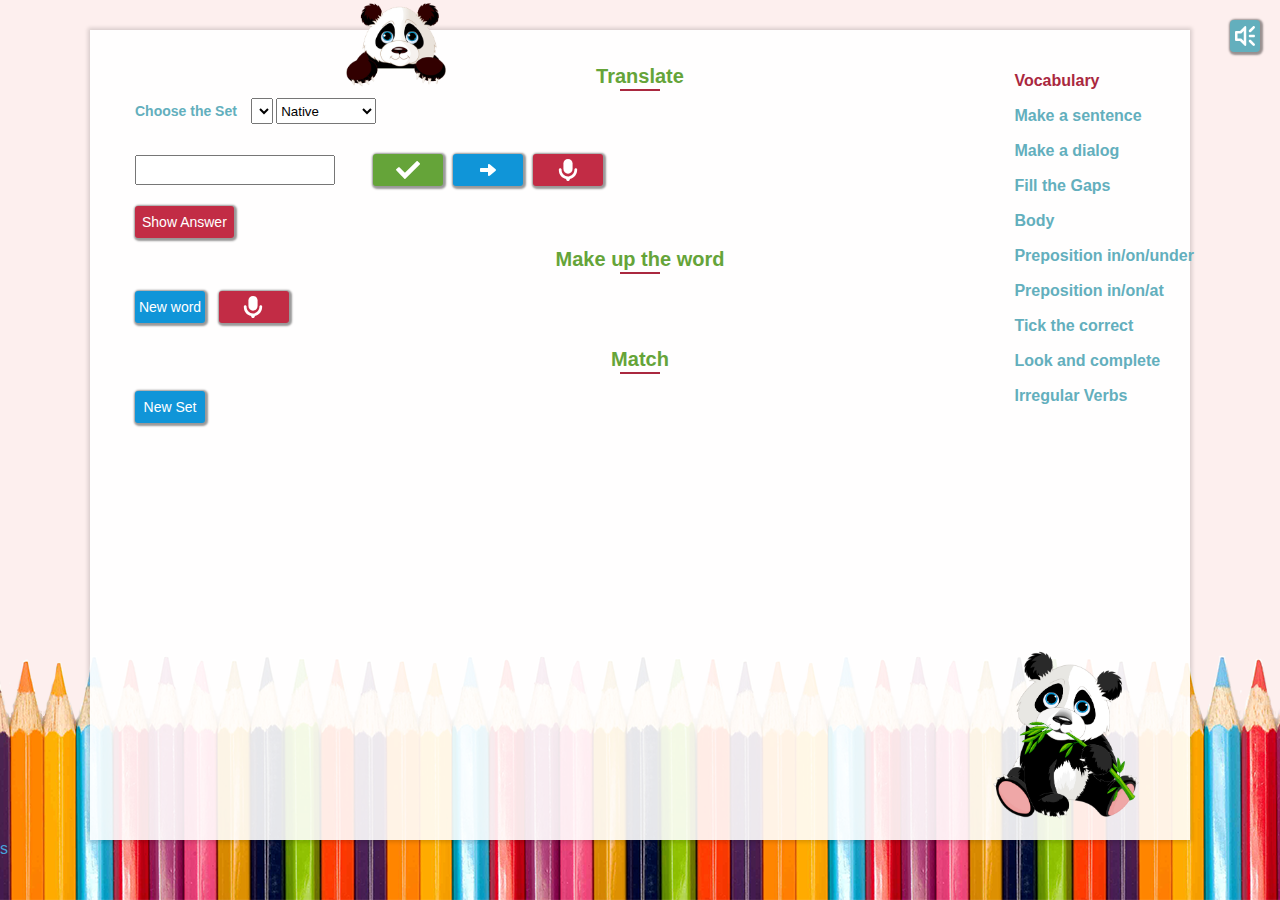
<file: index.html>
<!DOCTYPE html>
<html>
<head>
	<meta charset="utf-8">
	<title>English</title>
	
	<link rel="stylesheet" href="js/drop/c/default.css" />
	<link rel="stylesheet" href="js/drop/c/dropMe.css" />
	<link rel="stylesheet" href="style/styles.css" />
	<link rel="shortcut icon" type="image/png" href="./image/favicon.ico"/>
	<meta name="apple-mobile-web-app-capable" content="yes">
	<meta name="viewport" content="width=device-width, initial-scale=1, maximum-scale=1, user-scalable=no">
</head>
<body class="sound">
	<main>
		<img class="top-img" src="image/panda.png">
		<button id="button-sound" class="button-sound" type="button"></button>
		<div class="tabs">
			<button class="tablinks active" onclick="openTab(event, 'Worlds')">Vocabulary</button>
			<button class="tablinks" onclick="openTab(event, 'Sentences')">Make a sentence</button>
			<button class="tablinks" onclick="openTab(event, 'Dialog')">Make a dialog</button>
			<button class="tablinks" onclick="openTab(event, 'Fill')">Fill the Gaps</button>
			<button class="tablinks" onclick="openTab(event, 'Bodys')">Body</button>
			<button class="tablinks" onclick="openTab(event, 'Preposition')">Preposition in/on/under</button>
			<button class="tablinks" onclick="openTab(event, 'Prepositions')">Preposition in/on/at</button>
			<button class="tablinks" onclick="openTab(event, 'Tick')">Tick the correct</button>
			<button class="tablinks" onclick="openTab(event, 'Complete')">Look and complete</button>
			<button class="tablinks" onclick="openTab(event, 'Verbs')">Irregular Verbs</button>
		</div>
		<div class="page-content">

		<div class="container tabcontent active " id="Worlds">
			<h3>Translate</h3>
			<h4>Choose the Set</h4>
				<select  id="set">
				</select>
				<select  id="language">
					<option value="ru">Native</option>
					<option value="en">English</option>
				</select>
				<div id="world"></div>
				<form id="form">
					<input id="answer" type="text" autocomplete="off" />
					<div class="answer-result"></div>
					<button id="button" class="button-check" type="submit"></button>
					<button id="button-next" class="button-new" type="button"></button>
					<button id="button-speak" class="button-speak" type="button">Speak</button>
				</form>
				<button id="button-answer" class="answer" type="button">Show Answer</button>
				<span id="right-answer"></span>
			<br>
			<h3>Make up the word</h3>
			<button id="button-letters" class="button-newset" type="button">New word</button>
			<button id="button-speak-letters" class="button-speak" type="button">Speak</button>
			<div id='letters'>

			</div>
			<br>
			<h3>Match</h3>
			<button id="button-pairs" class="button-newset" type="button">New Set</button>
			<div id='questions'>
			</div>
		</div>
		<div class="container tabcontent " id="Sentences">
			<h3>Make the sentence</h3>
			<ul class="dropme grid">
			</ul>
			<button id="button-check" class="button-check" type="button"></button>
			<button id="button-sentence" class="button-new" type="button"></button>
			<br>
			<button id="button-translation"  class="answer" type="button">Show Translation</button>
			<span id="translation"></span>
		</div>
		<div class="container tabcontent " id="Dialog">
			<h3>Match</h3>
			<button id="button-pairs1" class="button-newset" type="button">New Set</button>
			<div class="container" id='questions1'>
			</div>

		</div>
		<div class="container tabcontent " id="Fill">
			<h3>Fill the gaps</h3>
			<div class="fill-gaps">
				<div class="drag-drop" id="drag-drop">
				</div>
				<div class="drag-drop_buttons">
				</div>
			</div>
			<button id="button-fill" class="button-newset" type="button">New Set</button>
		</div>
		<div class="container tabcontent " id="Bodys">
			<h3>Body</h3>
			<div class="body-wrapp">
				<div class="drag-drop" id='body'>
					<div class="drop" id="drop101" ondrop="drop(event)" ondragover="allowDrop(event)" data-id="1"></div>
					<div class="drop" id="drop102" ondrop="drop(event)" ondragover="allowDrop(event)" data-id="2"></div>
					<div class="drop" id="drop103" ondrop="drop(event)" ondragover="allowDrop(event)" data-id="3"></div>
					<div class="drop" id="drop104" ondrop="drop(event)" ondragover="allowDrop(event)" data-id="4"></div>
					<div class="drop" id="drop105" ondrop="drop(event)" ondragover="allowDrop(event)" data-id="5"></div>
					<div class="drop" id="drop106" ondrop="drop(event)" ondragover="allowDrop(event)" data-id="6"></div>
					<div class="drop" id="drop107" ondrop="drop(event)" ondragover="allowDrop(event)" data-id="7"></div>
					<div class="drop" id="drop108" ondrop="drop(event)" ondragover="allowDrop(event)" data-id="8"></div>
					<div class="drop" id="drop109" ondrop="drop(event)" ondragover="allowDrop(event)" data-id="9"></div>
					<div class="drop" id="drop111" ondrop="drop(event)" ondragover="allowDrop(event)" data-id="10"></div>
					<div class="drop" id="drop112" ondrop="drop(event)" ondragover="allowDrop(event)" data-id="11"></div>
					<div class="drop" id="drop113" ondrop="drop(event)" ondragover="allowDrop(event)" data-id="12"></div>
					<div class="drop" id="drop114" ondrop="drop(event)" ondragover="allowDrop(event)" data-id="13"></div>
					<div class="drop" id="drop115" ondrop="drop(event)" ondragover="allowDrop(event)" data-id="14"></div>
					<div class="drop" id="drop116" ondrop="drop(event)" ondragover="allowDrop(event)" data-id="15"></div>
					<div class="drop" id="drop117" ondrop="drop(event)" ondragover="allowDrop(event)" data-id="16"></div>
				</div>
				<div class="dd_buttons">
					<button class="drag" id="drag108" draggable="true" data-id="1" ondragstart="drag(event)">head</button>
					<button class="drag" id="drag101" draggable="true" data-id="2" ondragstart="drag(event)">eye</button>
					<button class="drag" id="drag107" draggable="true" data-id="3" ondragstart="drag(event)">nose</button>
					<button class="drag" id="drag103" draggable="true" data-id="4" ondragstart="drag(event)">mouth</button>
					<button class="drag" id="drag106" draggable="true" data-id="5" ondragstart="drag(event)">elbow</button>
					<button class="drag" id="drag109" draggable="true" data-id="6" ondragstart="drag(event)">arm</button>
					<button class="drag" id="drag110" draggable="true" data-id="7" ondragstart="drag(event)">leg</button>
					<button class="drag" id="drag102" draggable="true" data-id="8" ondragstart="drag(event)">foot</button>
					<button class="drag" id="drag111" draggable="true" data-id="9" ondragstart="drag(event)">knee</button>
					<button class="drag" id="drag112" draggable="true" data-id="10" ondragstart="drag(event)">finger</button>
					<button class="drag" id="drag113" draggable="true" data-id="11" ondragstart="drag(event)">hand</button>
					<button class="drag" id="drag114" draggable="true" data-id="12" ondragstart="drag(event)">chest</button>
					<button class="drag" id="drag115" draggable="true" data-id="13" ondragstart="drag(event)">neck</button>
					<button class="drag" id="drag116" draggable="true" data-id="14" ondragstart="drag(event)">cheek</button>
					<button class="drag" id="drag117" draggable="true" data-id="15" ondragstart="drag(event)">ear</button>
					<button class="drag" id="drag118" draggable="true" data-id="16" ondragstart="drag(event)">hair</button>
				</div>
			</div>
		</div>
		<div class="preposition  tabcontent" id="Preposition">
			<image src="./image/my-room-2.jpg" class="half-width" />

			<div class="preposition-text">
				The cat is 
				<select  data-val="on">
					<option>in</option>
					<option>on</option>
					<option>under</option>
				</select> 
				the bed.
				The train is 
				<select  data-val="under">
					<option>on</option>
					<option>in</option>
					<option>under</option>
				</select> 
				the bed.
				The book is 
				<select data-val="on">
					<option>in</option>
					<option>on</option>
					<option>under</option>
				</select> 
				the table.
				The skateboard is 
				<select  data-val="under">
					<option>on</option>
					<option>in</option>
					<option>under</option>
				</select> 
				the table.
				The rabbit is 
				<select  data-val="in">
					<option>on</option>
					<option>in</option>
					<option>under</option>
				</select> 
				the armchair.
				The cloцn is
				<select data-val="on">
					<option>near</option>
					<option>on</option>
					<option>under</option>
				</select> 			
				the shelf and 
				<select data-val="above">
					<option>near</option>
					<option>above</option>
					<option>under</option>
				</select> 
				the table.
				The bed is 
				<select data-val="on">
					<option>in</option>
					<option>on</option>
					<option>under</option>
				</select> 
				the carpet.
				The chair is 
				<select data-val="near">
					<option>above</option>
					<option>in front of</option>
					<option>near</option>
				</select> 
				the table.
				The dog is 
				<select  data-val="in">
					<option>on</option>
					<option>in</option>
					<option>under</option>
				</select> 
				the cupboard.
				The door is 
				<select data-val="in front of">
					<option>above</option>
					<option>in front of</option>
					<option>near</option>
				</select> 
				the table.
				The lamp is 
				<select data-val="on">
					<option>in</option>
					<option>on</option>
					<option>under</option>
				</select> 
				the table.
				The picture is 
				<select  data-val="on">
					<option>on</option>
					<option>in</option>
					<option>under</option>
				</select> 
				the wall.
				The umbrella is 
				<select data-val="on">
					<option>above</option>
					<option>on</option>
					<option>under</option>
				</select> 
				the bed.
				The ball is 
				<select data-val="in">
					<option>on</option>
					<option>in</option>
					<option>under</option>
				</select> 
				the box.
				The cup is 
				<select data-val="under">
					<option>on</option>
					<option>above</option>
					<option>under</option>
				</select> 
				the chair.
				The drum (барабан) is 
				<select data-val="near">
					<option>next to</option>
					<option>near</option>
					<option>under</option>
				</select> 
				the chair.
				The armchair is 
				<select  data-val="next to">
					<option>on</option>
					<option>next to</option>
					<option>under</option>
				</select> 
				the door.
				The fish is 
				<select data-val="in">
					<option>above</option>
					<option>in</option>
					<option>under</option>
				</select> 
				the aquarium.
				The boy is 
				<select data-val="near">
					<option>above</option>
					<option>near</option>
					<option>next to</option>
				</select> 
				the table.
				The car is 
				<select data-val="in">
					<option>on</option>
					<option>in</option>
					<option>under</option>
				</select> 
				the cupboard.
				The ruler is 
				<select data-val="under">
					<option>on</option>
					<option>in</option>
					<option>under</option>
				</select>
				the cupboard.
				The flag is 
				<select data-val="in">
					<option>next to</option>
					<option>in</option>
					<option>on</option>
				</select> 
				the bear's hand.
				The cat sleeps
				<select  data-val="on">
					<option>in</option>
					<option>above</option>
					<option>on</option>
				</select> 
				the pillow (подушка).
				The vase is 
				<select  data-val="on">
					<option>in</option>
					<option>above</option>
					<option>on</option>
				</select> 
				the shelf (полка).
				The table is 
				<select  data-val="above">
					<option>on</option>
					<option>above</option>
					<option>under</option>
				</select> 
				the skateboard.
				The star is 
				<select data-val="on">
					<option>in</option>
					<option>on</option>
					<option>under</option>
				</select> 
				the bed.
				The giraffe is 
				<select data-val="in">
					<option>on</option>
					<option>in</option>
					<option>under</option>
				</select> 
				the box.
			</div>
			<button id="button-select" class="button-check" type="submit"></button>
		</div>
		<div class="container tabcontent " id="Prepositions">
			<h3>Prepositions</h3>
			<div class="prepositions-wrapp">
				<div class="drag-drop" id='prepositions'>
					<div class="drop" id="drop401" ondrop="drop(event)" ondragover="allowDrop(event)" data-id="1">
						<div class="preposition-item">in</div>
					</div>
					<div class="drop" id="drop402" ondrop="drop(event)" ondragover="allowDrop(event)" data-id="2">
						<div class="preposition-item">on</div>
					</div>
					<div class="drop" id="drop403" ondrop="drop(event)" ondragover="allowDrop(event)" data-id="3">
						<div class="preposition-item">at</div>
					</div>
				</div>
				<div class="dd_buttons">
					<button class="drag" id="drag401" draggable="true" data-id="1" ondragstart="drag(event)">the morning (ранок)</button>
					<button class="drag" id="drag402" draggable="true" data-id="1" ondragstart="drag(event)">the afternoong (день)</button>
					<button class="drag" id="drag403" draggable="true" data-id="2" ondragstart="drag(event)">my birthday (мій день народження)</button>
					<button class="drag" id="drag404" draggable="true" data-id="2" ondragstart="drag(event)">a holiday (канікули)</button>
					<button class="drag" id="drag405" draggable="true" data-id="2" ondragstart="drag(event)">May 5 (5 Травня)</button>
					<button class="drag" id="drag406" draggable="true" data-id="1" ondragstart="drag(event)">the evening (вечір)</button>
					<button class="drag" id="drag407" draggable="true" data-id="1" ondragstart="drag(event)">February (Лютий)</button>
					<button class="drag" id="drag408" draggable="true" data-id="2" ondragstart="drag(event)">Tuesday evening (Вівторок ввечір)</button>
					<button class="drag" id="drag409" draggable="true" data-id="2" ondragstart="drag(event)">Wednesday afternoong (Середа день)</button>
					<button class="drag" id="drag410" draggable="true" data-id="1" ondragstart="drag(event)">the summer (літо)</button>
					<button class="drag" id="drag412" draggable="true" data-id="3" ondragstart="drag(event)">noon/midday (полудень)</button>
					<button class="drag" id="drag414" draggable="true" data-id="3" ondragstart="drag(event)">bedtime (перед сном)</button>
					<button class="drag" id="drag415" draggable="true" data-id="1" ondragstart="drag(event)">the fall/autumn</button>
					<button class="drag" id="drag416" draggable="true" data-id="1" ondragstart="drag(event)">the winter (зима)</button>				
					<button class="drag" id="drag417" draggable="true" data-id="2" ondragstart="drag(event)">Sunday (Неділя)</button>
					<button class="drag" id="drag418" draggable="true" data-id="2" ondragstart="drag(event)">Monday morning (Понеділок ранок)</button>
					<button class="drag" id="drag420" draggable="true" data-id="2" ondragstart="drag(event)">a weekday (будень)</button>
					<button class="drag" id="drag421" draggable="true" data-id="3" ondragstart="drag(event)">night (ніч)</button>
					<button class="drag" id="drag422" draggable="true" data-id="3" ondragstart="drag(event)">10 o'clock</button>					
					<button class="drag" id="drag423" draggable="true" data-id="3" ondragstart="drag(event)">sunrise (схід сонця)</button>
					<button class="drag" id="drag424" draggable="true" data-id="3" ondragstart="drag(event)">sunset (захід сонця)</button>
					<button class="drag" id="drag425" draggable="true" data-id="3" ondragstart="drag(event)">midnight (опівночі)</button>
					<button class="drag" id="drag426" draggable="true" data-id="1" ondragstart="drag(event)">2018</button>
					<button class="drag" id="drag427" draggable="true" data-id="1" ondragstart="drag(event)">the 1990s</button>

				</div>
			</div>
		</div>
		<div class="container tabcontent " id="Tick">
			<h3>Tick the correct sentence</h3>
			<div class="sentence-wrapp tick-checkbox">

			</div>
			<button id="button-tick" class="button-check" type="submit"></button>
			<button id="new-tick" class="button-new" type="button"></button>
		</div>

		<div class="container tabcontent " id="Complete">
			<h3>Look and complete</h3>
			<div class="sentence-wrapp complete-text">
				<div class="drag-drop_text" id="drag-drop_text">
				</div>
				<div class="drag-drop_text-buttons">
				</div>
			</div>
			<button id="new-text" class="button-new" type="button"></button>
		</div>


		<div class="container tabcontent " id="Verbs">
			<h3>Irregular Verbs</h3>
			<div class="verbs-wrap">
				<form id="form-verbs">
					<div id="verb-translation"></div>
					<div class="verbs-holder">
						<input id="form1" type="text" class="input-verbs" autocomplete="off" />
						<input id="form2" type="text" class="input-verbs" autocomplete="off" />
						<input id="form3" type="text" class="input-verbs" autocomplete="off" />
						<div class="verb-result"></div>
					</div>
						<button id="button-verb-submit" class="button-check" type="submit"></button>

						<button id="button-verb" class="button-new" type="button"></button>
						<button id="button-verb-speak" class="button-speak" type="button"></button>

				</form>
			</div>			
		</div>
	</div>

	</main>
	
	
	<script src="js/jquery-3.2.1.min.js"></script>
	<script src='js/voice.js'></script>
	<script src="js/drop/j/dropMe.js"></script>
	<script src="js/letters.js"></script>s
	<script src="js/match.js"></script>
	<script src="js/data.js"></script>
	<script src="js/script.js"></script>
</body>
</html>
</file>
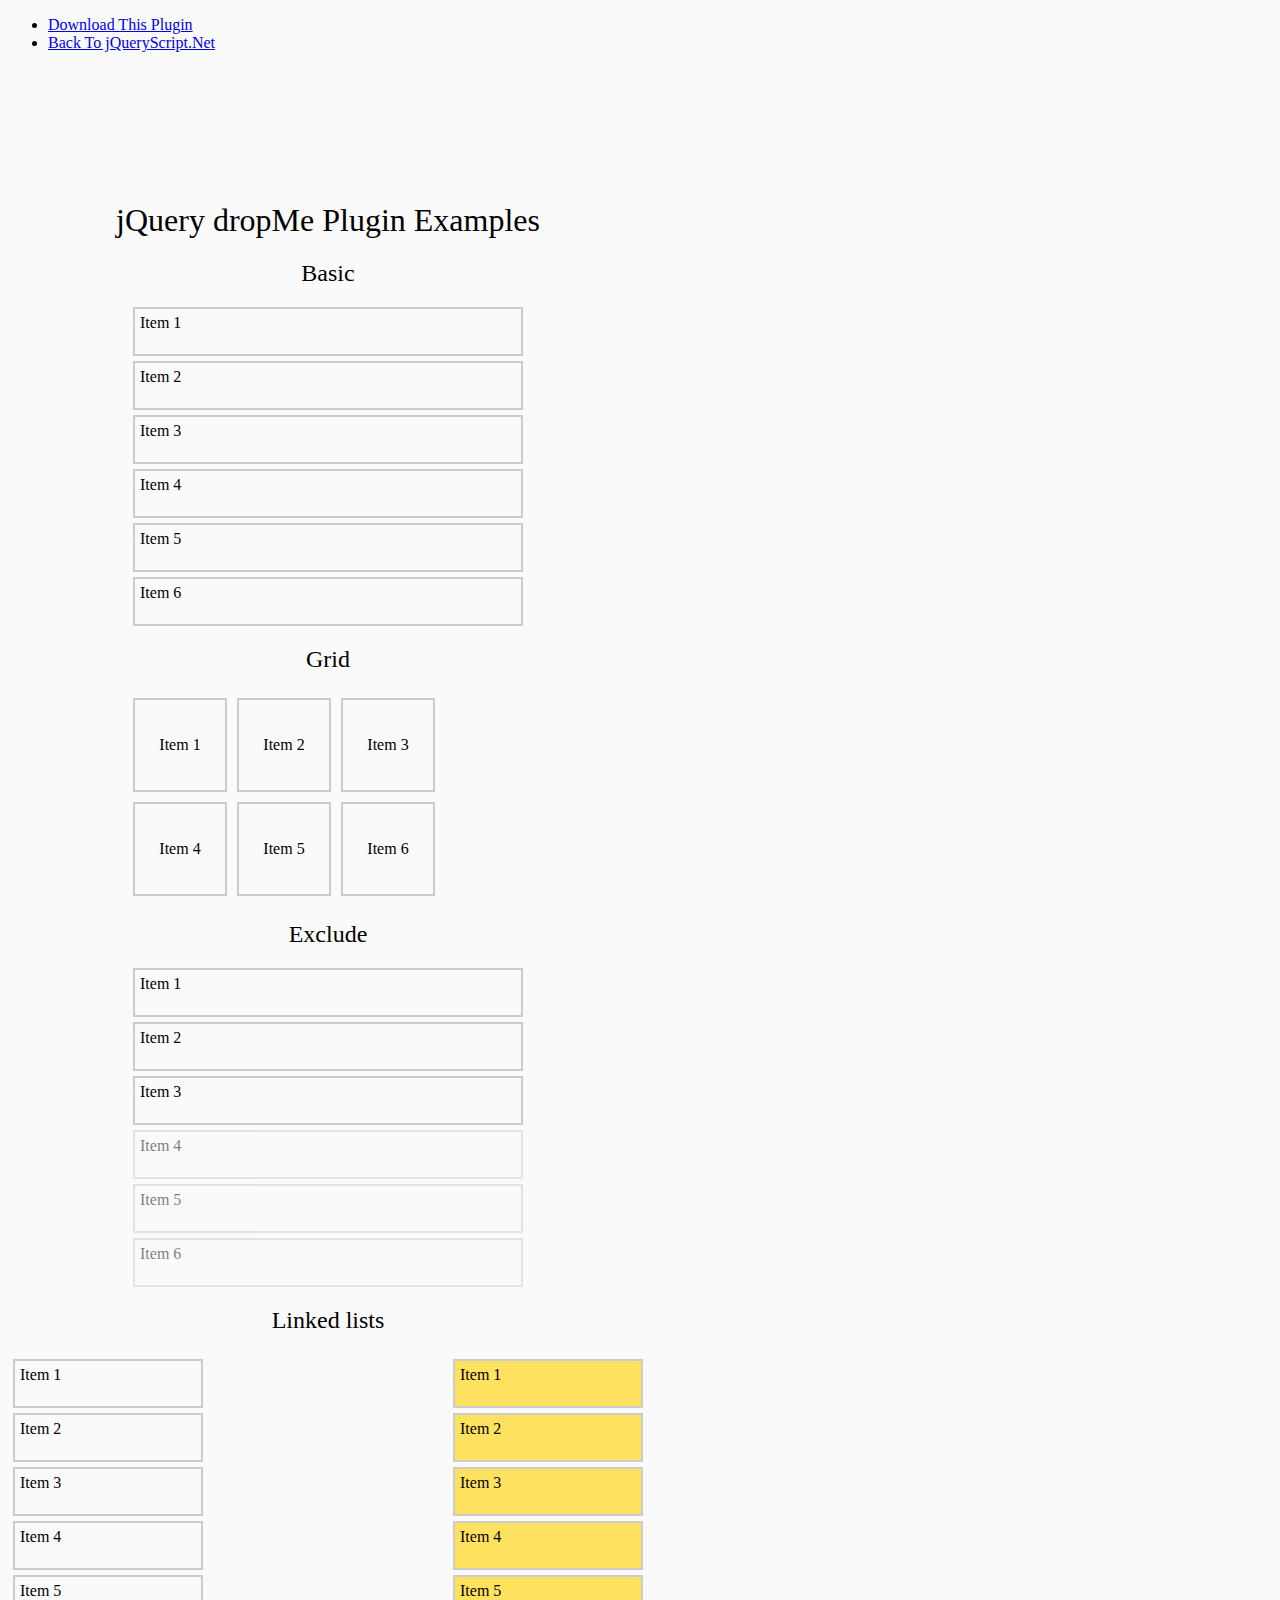
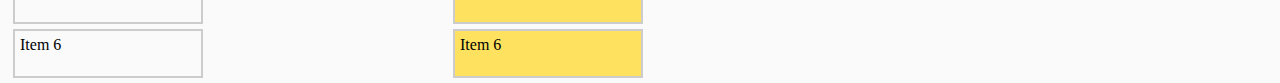
<file: js/drop/index.html>
<!doctype html>
<html>
<head>
<meta charset="utf-8">
<meta http-equiv="X-UA-Compatible" content="IE=edge,chrome=1">
<meta name="viewport" content="width=device-width, initial-scale=1">
<title>jQuery dropMe Plugin Examples</title>
<link href="c/dropMe.css" rel="stylesheet" type="text/css">
<link href="http://www.jqueryscript.net/css/jquerysctipttop.css" rel="stylesheet" type="text/css">
<link rel="stylesheet" href="https://maxcdn.bootstrapcdn.com/bootstrap/4.0.0-alpha.2/css/bootstrap.min.css" integrity="sha384-y3tfxAZXuh4HwSYylfB+J125MxIs6mR5FOHamPBG064zB+AFeWH94NdvaCBm8qnd" crossorigin="anonymous">
<style>
body { background-color:#fafafa;}
.container { margin-top:150px; max-width:640px;}
</style>
</head>

<body>
<div id="jquery-script-menu">
<div class="jquery-script-center">
<ul>
<li><a href="http://www.jqueryscript.net/other/Simple-Drag-drop-Item-Sorting-Plugin-With-jQuery-dropMe.html">Download This Plugin</a></li>
<li><a href="http://www.jqueryscript.net/">Back To jQueryScript.Net</a></li>
</ul>
<div class="jquery-script-ads"><script type="text/javascript"><!--
google_ad_client = "ca-pub-2783044520727903";
/* jQuery_demo */
google_ad_slot = "2780937993";
google_ad_width = 728;
google_ad_height = 90;
//-->
</script>
<script type="text/javascript"
src="http://pagead2.googlesyndication.com/pagead/show_ads.js">
</script></div>
<div class="jquery-script-clear"></div>
</div>
</div>
<div class="container">
<h1>jQuery dropMe Plugin Examples</h1>
<h2>Basic</h2>
  <ul class="dropme list list-group ">
    <li class="list-group-item active">Item 1</li>
    <li class="list-group-item active">Item 2</li>
    <li class="list-group-item active">Item 3</li>
    <li class="list-group-item active">Item 4</li>
    <li class="list-group-item active">Item 5</li>
    <li class="list-group-item active">Item 6</li>
  </ul>
  <h2>Grid</h2>
  <ul class="dropme grid">
			<li>Item 1</li>
			<li>Item 2</li>
			<li>Item 3</li>
			<li>Item 4</li>
			<li>Item 5</li>
			<li>Item 6</li>
		</ul>
       <h2>Exclude</h2>
       <ul class="exclude list">
			<li>Item 1</li>
			<li>Item 2</li>
			<li>Item 3</li>
			<li class="disabled">Item 4</li>
			<li class="disabled">Item 5</li>
			<li class="disabled">Item 6</li>
		</ul>
        <h2>Linked lists</h2>
        <ul class="connected list">
			<li>Item 1</li>
			<li>Item 2</li>
			<li>Item 3</li>
			<li>Item 4</li>
			<li>Item 5</li>
			<li>Item 6</li>
		</ul>
		<ul class="connected list no2">
			<li class="highlight">Item 1</li>
			<li class="highlight">Item 2</li>
			<li class="highlight">Item 3</li>
			<li class="highlight">Item 4</li>
			<li class="highlight">Item 5</li>
			<li class="highlight">Item 6</li>
		</ul>
</div>
<script src="http://code.jquery.com/jquery-1.12.2.min.js"></script> 
<script src="j/dropMe.js"></script> 
<script>
$('.dropme').dropme('enable');
$('.exclude').dropme({
				items: ':not(.disabled)'
			});
			$('.connected').dropme({
				linkTo: '.connected'
			});
</script>
</body><script type="text/javascript">

  var _gaq = _gaq || [];
  _gaq.push(['_setAccount', 'UA-36251023-1']);
  _gaq.push(['_setDomainName', 'jqueryscript.net']);
  _gaq.push(['_trackPageview']);

  (function() {
    var ga = document.createElement('script'); ga.type = 'text/javascript'; ga.async = true;
    ga.src = ('https:' == document.location.protocol ? 'https://ssl' : 'http://www') + '.google-analytics.com/ga.js';
    var s = document.getElementsByTagName('script')[0]; s.parentNode.insertBefore(ga, s);
  })();

</script>
</html>
</file>
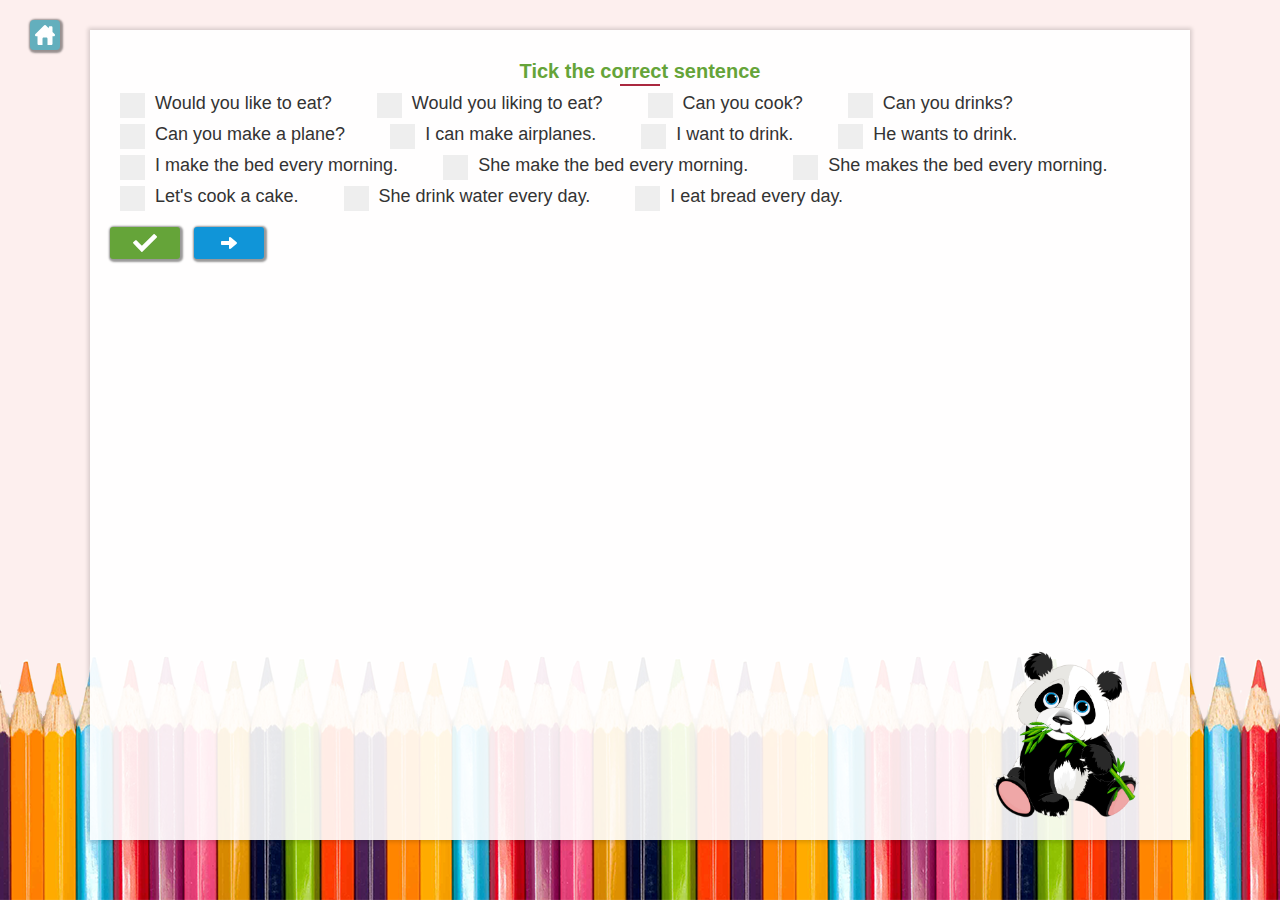
<file: correct.html>
<!DOCTYPE html>
<html>
<head>
	<meta charset="utf-8">
	<title>English</title>
	
	<link rel="stylesheet" href="js/drop/c/default.css" />
	<link rel="stylesheet" href="js/drop/c/dropMe.css" />
	<link rel="stylesheet" href="style/styles.css" />
	<link rel="shortcut icon" type="image/png" href="./image/favicon.ico"/>
	<meta name="apple-mobile-web-app-capable" content="yes">
	<meta name="viewport" content="width=device-width, initial-scale=1, maximum-scale=1, user-scalable=no">
</head>
<body class="sound">
	<main>
		<a id="button-home" class="button-home" href="main.html"></a>
		<div class="page-content">
			<div id="Tick">
				<h3>Tick the correct sentence</h3>
				<div class="sentence-wrapp tick-checkbox">
				</div>
				<button id="button-tick" class="button-check" type="submit"></button>
				<button id="new-tick" class="button-new" type="button"></button>
			</div>
		</div>

	</div>

	</main>
	
	
	<script src="js/jquery-3.2.1.min.js"></script>
	<script src='js/voice.js'></script>
	<script src="js/drop/j/dropMe.js"></script>
	<script src="js/correct.js"></script>
	<script src="js/data.js"></script>
	<script src="js/script.js"></script>
</body>
</html>
</file>
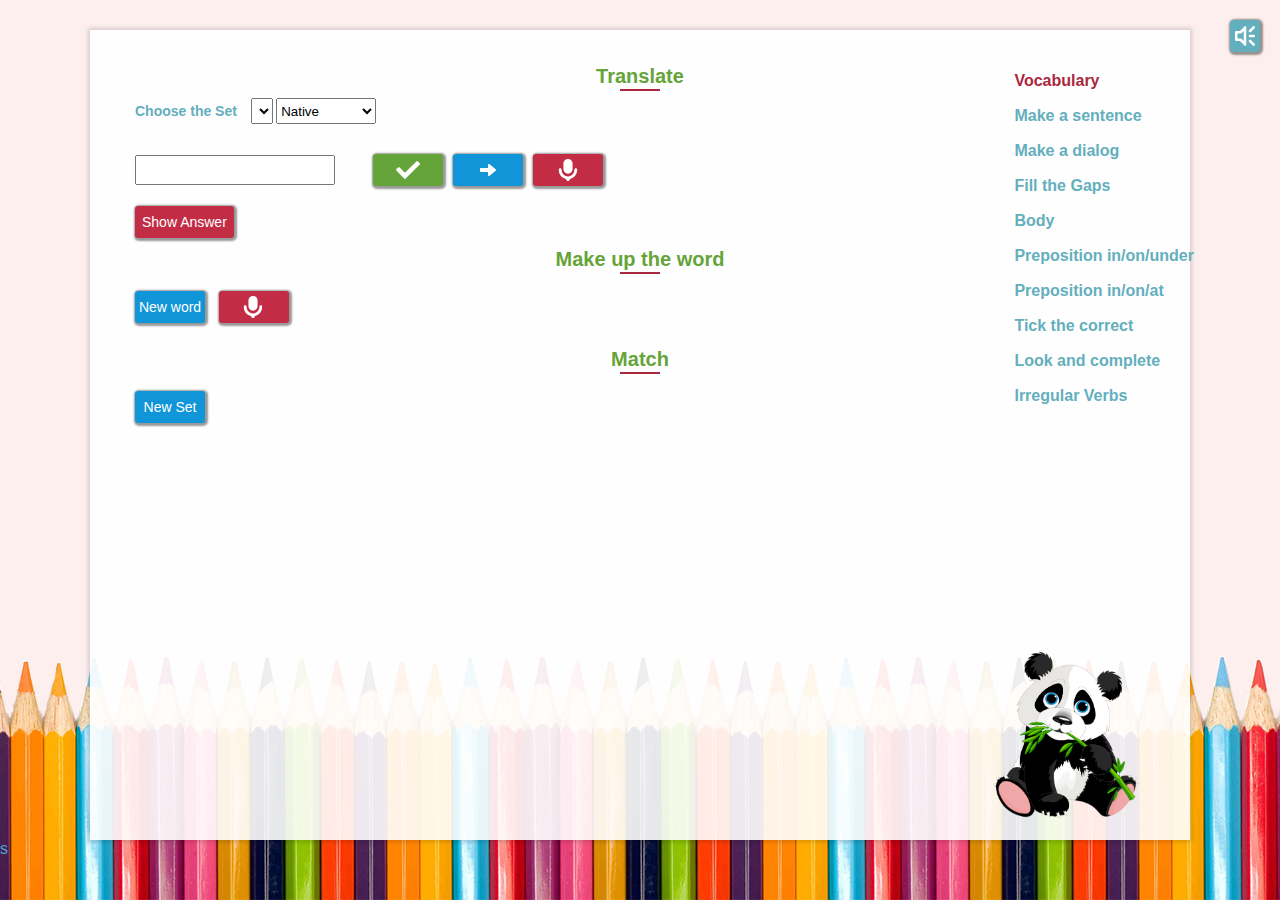
<file: dialogs.html>
<!DOCTYPE html>
<html>
<head>
	<meta charset="utf-8">
	<title>English</title>
	
	<link rel="stylesheet" href="js/drop/c/default.css" />
	<link rel="stylesheet" href="js/drop/c/dropMe.css" />
	<link rel="stylesheet" href="style/styles.css" />
	<link rel="shortcut icon" type="image/png" href="./image/favicon.ico"/>
	<meta name="apple-mobile-web-app-capable" content="yes">
	<meta name="viewport" content="width=device-width, initial-scale=1, maximum-scale=1, user-scalable=no">
</head>
<body class="sound">
	<main>
		<button id="button-sound" class="button-sound" type="button"></button>
		<div class="tabs">
			<button class="tablinks active" onclick="openTab(event, 'Worlds')">Vocabulary</button>
			<button class="tablinks" onclick="openTab(event, 'Sentences')">Make a sentence</button>
			<button class="tablinks" onclick="openTab(event, 'Dialog')">Make a dialog</button>
			<button class="tablinks" onclick="openTab(event, 'Fill')">Fill the Gaps</button>
			<button class="tablinks" onclick="openTab(event, 'Bodys')">Body</button>
			<button class="tablinks" onclick="openTab(event, 'Preposition')">Preposition in/on/under</button>
			<button class="tablinks" onclick="openTab(event, 'Prepositions')">Preposition in/on/at</button>
			<button class="tablinks" onclick="openTab(event, 'Tick')">Tick the correct</button>
			<button class="tablinks" onclick="openTab(event, 'Complete')">Look and complete</button>
			<button class="tablinks" onclick="openTab(event, 'Verbs')">Irregular Verbs</button>
		</div>
		<div class="page-content">

		<div class="container tabcontent active " id="Worlds">
			<h3>Translate</h3>
			<h4>Choose the Set</h4>
				<select  id="set">
				</select>
				<select  id="language">
					<option value="ru">Native</option>
					<option value="en">English</option>
				</select>
				<div id="world"></div>
				<form id="form">
					<input id="answer" type="text" autocomplete="off" />
					<div class="answer-result"></div>
					<button id="button" class="button-check" type="submit"></button>
					<button id="button-next" class="button-new" type="button"></button>
					<button id="button-speak" class="button-speak" type="button">Speak</button>
				</form>
				<button id="button-answer" class="answer" type="button">Show Answer</button>
				<span id="right-answer"></span>
			<br>
			<h3>Make up the word</h3>
			<button id="button-letters" class="button-newset" type="button">New word</button>
			<button id="button-speak-letters" class="button-speak" type="button">Speak</button>
			<div id='letters'>

			</div>
			<br>
			<h3>Match</h3>
			<button id="button-pairs" class="button-newset" type="button">New Set</button>
			<div id='questions'>
			</div>
		</div>
		<div class="container tabcontent " id="Sentences">
			<h3>Make the sentence</h3>
			<ul class="dropme grid">
			</ul>
			<button id="button-check" class="button-check" type="button"></button>
			<button id="button-sentence" class="button-new" type="button"></button>
			<br>
			<button id="button-translation"  class="answer" type="button">Show Translation</button>
			<span id="translation"></span>
		</div>
		<div class="container tabcontent " id="Dialog">
			<h3>Match</h3>
			<button id="button-pairs1" class="button-newset" type="button">New Set</button>
			<div class="container" id='questions1'>
			</div>

		</div>
		<div class="container tabcontent " id="Fill">
			<h3>Fill the gaps</h3>
			<div class="fill-gaps">
				<div class="drag-drop" id="drag-drop">
				</div>
				<div class="drag-drop_buttons">
				</div>
			</div>
			<button id="button-fill" class="button-newset" type="button">New Set</button>
		</div>
		<div class="container tabcontent " id="Bodys">
			<h3>Body</h3>
			<div class="body-wrapp">
				<div class="drag-drop" id='body'>
					<div class="drop" id="drop101" ondrop="drop(event)" ondragover="allowDrop(event)" data-id="1"></div>
					<div class="drop" id="drop102" ondrop="drop(event)" ondragover="allowDrop(event)" data-id="2"></div>
					<div class="drop" id="drop103" ondrop="drop(event)" ondragover="allowDrop(event)" data-id="3"></div>
					<div class="drop" id="drop104" ondrop="drop(event)" ondragover="allowDrop(event)" data-id="4"></div>
					<div class="drop" id="drop105" ondrop="drop(event)" ondragover="allowDrop(event)" data-id="5"></div>
					<div class="drop" id="drop106" ondrop="drop(event)" ondragover="allowDrop(event)" data-id="6"></div>
					<div class="drop" id="drop107" ondrop="drop(event)" ondragover="allowDrop(event)" data-id="7"></div>
					<div class="drop" id="drop108" ondrop="drop(event)" ondragover="allowDrop(event)" data-id="8"></div>
					<div class="drop" id="drop109" ondrop="drop(event)" ondragover="allowDrop(event)" data-id="9"></div>
					<div class="drop" id="drop111" ondrop="drop(event)" ondragover="allowDrop(event)" data-id="10"></div>
					<div class="drop" id="drop112" ondrop="drop(event)" ondragover="allowDrop(event)" data-id="11"></div>
					<div class="drop" id="drop113" ondrop="drop(event)" ondragover="allowDrop(event)" data-id="12"></div>
					<div class="drop" id="drop114" ondrop="drop(event)" ondragover="allowDrop(event)" data-id="13"></div>
					<div class="drop" id="drop115" ondrop="drop(event)" ondragover="allowDrop(event)" data-id="14"></div>
					<div class="drop" id="drop116" ondrop="drop(event)" ondragover="allowDrop(event)" data-id="15"></div>
					<div class="drop" id="drop117" ondrop="drop(event)" ondragover="allowDrop(event)" data-id="16"></div>
				</div>
				<div class="dd_buttons">
					<button class="drag" id="drag108" draggable="true" data-id="1" ondragstart="drag(event)">head</button>
					<button class="drag" id="drag101" draggable="true" data-id="2" ondragstart="drag(event)">eye</button>
					<button class="drag" id="drag107" draggable="true" data-id="3" ondragstart="drag(event)">nose</button>
					<button class="drag" id="drag103" draggable="true" data-id="4" ondragstart="drag(event)">mouth</button>
					<button class="drag" id="drag106" draggable="true" data-id="5" ondragstart="drag(event)">elbow</button>
					<button class="drag" id="drag109" draggable="true" data-id="6" ondragstart="drag(event)">arm</button>
					<button class="drag" id="drag110" draggable="true" data-id="7" ondragstart="drag(event)">leg</button>
					<button class="drag" id="drag102" draggable="true" data-id="8" ondragstart="drag(event)">foot</button>
					<button class="drag" id="drag111" draggable="true" data-id="9" ondragstart="drag(event)">knee</button>
					<button class="drag" id="drag112" draggable="true" data-id="10" ondragstart="drag(event)">finger</button>
					<button class="drag" id="drag113" draggable="true" data-id="11" ondragstart="drag(event)">hand</button>
					<button class="drag" id="drag114" draggable="true" data-id="12" ondragstart="drag(event)">chest</button>
					<button class="drag" id="drag115" draggable="true" data-id="13" ondragstart="drag(event)">neck</button>
					<button class="drag" id="drag116" draggable="true" data-id="14" ondragstart="drag(event)">cheek</button>
					<button class="drag" id="drag117" draggable="true" data-id="15" ondragstart="drag(event)">ear</button>
					<button class="drag" id="drag118" draggable="true" data-id="16" ondragstart="drag(event)">hair</button>
				</div>
			</div>
		</div>
		<div class="preposition  tabcontent" id="Preposition">
			<image src="./image/my-room-2.jpg" class="half-width" />

			<div class="preposition-text">
				The cat is 
				<select  data-val="on">
					<option>in</option>
					<option>on</option>
					<option>under</option>
				</select> 
				the bed.
				The train is 
				<select  data-val="under">
					<option>on</option>
					<option>in</option>
					<option>under</option>
				</select> 
				the bed.
				The book is 
				<select data-val="on">
					<option>in</option>
					<option>on</option>
					<option>under</option>
				</select> 
				the table.
				The skateboard is 
				<select  data-val="under">
					<option>on</option>
					<option>in</option>
					<option>under</option>
				</select> 
				the table.
				The rabbit is 
				<select  data-val="in">
					<option>on</option>
					<option>in</option>
					<option>under</option>
				</select> 
				the armchair.
				The cloцn is
				<select data-val="on">
					<option>near</option>
					<option>on</option>
					<option>under</option>
				</select> 			
				the shelf and 
				<select data-val="above">
					<option>near</option>
					<option>above</option>
					<option>under</option>
				</select> 
				the table.
				The bed is 
				<select data-val="on">
					<option>in</option>
					<option>on</option>
					<option>under</option>
				</select> 
				the carpet.
				The chair is 
				<select data-val="near">
					<option>above</option>
					<option>in front of</option>
					<option>near</option>
				</select> 
				the table.
				The dog is 
				<select  data-val="in">
					<option>on</option>
					<option>in</option>
					<option>under</option>
				</select> 
				the cupboard.
				The door is 
				<select data-val="in front of">
					<option>above</option>
					<option>in front of</option>
					<option>near</option>
				</select> 
				the table.
				The lamp is 
				<select data-val="on">
					<option>in</option>
					<option>on</option>
					<option>under</option>
				</select> 
				the table.
				The picture is 
				<select  data-val="on">
					<option>on</option>
					<option>in</option>
					<option>under</option>
				</select> 
				the wall.
				The umbrella is 
				<select data-val="on">
					<option>above</option>
					<option>on</option>
					<option>under</option>
				</select> 
				the bed.
				The ball is 
				<select data-val="in">
					<option>on</option>
					<option>in</option>
					<option>under</option>
				</select> 
				the box.
				The cup is 
				<select data-val="under">
					<option>on</option>
					<option>above</option>
					<option>under</option>
				</select> 
				the chair.
				The drum (барабан) is 
				<select data-val="near">
					<option>next to</option>
					<option>near</option>
					<option>under</option>
				</select> 
				the chair.
				The armchair is 
				<select  data-val="next to">
					<option>on</option>
					<option>next to</option>
					<option>under</option>
				</select> 
				the door.
				The fish is 
				<select data-val="in">
					<option>above</option>
					<option>in</option>
					<option>under</option>
				</select> 
				the aquarium.
				The boy is 
				<select data-val="near">
					<option>above</option>
					<option>near</option>
					<option>next to</option>
				</select> 
				the table.
				The car is 
				<select data-val="in">
					<option>on</option>
					<option>in</option>
					<option>under</option>
				</select> 
				the cupboard.
				The ruler is 
				<select data-val="under">
					<option>on</option>
					<option>in</option>
					<option>under</option>
				</select>
				the cupboard.
				The flag is 
				<select data-val="in">
					<option>next to</option>
					<option>in</option>
					<option>on</option>
				</select> 
				the bear's hand.
				The cat sleeps
				<select  data-val="on">
					<option>in</option>
					<option>above</option>
					<option>on</option>
				</select> 
				the pillow (подушка).
				The vase is 
				<select  data-val="on">
					<option>in</option>
					<option>above</option>
					<option>on</option>
				</select> 
				the shelf (полка).
				The table is 
				<select  data-val="above">
					<option>on</option>
					<option>above</option>
					<option>under</option>
				</select> 
				the skateboard.
				The star is 
				<select data-val="on">
					<option>in</option>
					<option>on</option>
					<option>under</option>
				</select> 
				the bed.
				The giraffe is 
				<select data-val="in">
					<option>on</option>
					<option>in</option>
					<option>under</option>
				</select> 
				the box.
			</div>
			<button id="button-select" class="button-check" type="submit"></button>
		</div>
		<div class="container tabcontent " id="Prepositions">
			<h3>Prepositions</h3>
			<div class="prepositions-wrapp">
				<div class="drag-drop" id='prepositions'>
					<div class="drop" id="drop401" ondrop="drop(event)" ondragover="allowDrop(event)" data-id="1">
						<div class="preposition-item">in</div>
					</div>
					<div class="drop" id="drop402" ondrop="drop(event)" ondragover="allowDrop(event)" data-id="2">
						<div class="preposition-item">on</div>
					</div>
					<div class="drop" id="drop403" ondrop="drop(event)" ondragover="allowDrop(event)" data-id="3">
						<div class="preposition-item">at</div>
					</div>
				</div>
				<div class="dd_buttons">
					<button class="drag" id="drag401" draggable="true" data-id="1" ondragstart="drag(event)">the morning (ранок)</button>
					<button class="drag" id="drag402" draggable="true" data-id="1" ondragstart="drag(event)">the afternoong (день)</button>
					<button class="drag" id="drag403" draggable="true" data-id="2" ondragstart="drag(event)">my birthday (мій день народження)</button>
					<button class="drag" id="drag404" draggable="true" data-id="2" ondragstart="drag(event)">a holiday (канікули)</button>
					<button class="drag" id="drag405" draggable="true" data-id="2" ondragstart="drag(event)">May 5 (5 Травня)</button>
					<button class="drag" id="drag406" draggable="true" data-id="1" ondragstart="drag(event)">the evening (вечір)</button>
					<button class="drag" id="drag407" draggable="true" data-id="1" ondragstart="drag(event)">February (Лютий)</button>
					<button class="drag" id="drag408" draggable="true" data-id="2" ondragstart="drag(event)">Tuesday evening (Вівторок ввечір)</button>
					<button class="drag" id="drag409" draggable="true" data-id="2" ondragstart="drag(event)">Wednesday afternoong (Середа день)</button>
					<button class="drag" id="drag410" draggable="true" data-id="1" ondragstart="drag(event)">the summer (літо)</button>
					<button class="drag" id="drag412" draggable="true" data-id="3" ondragstart="drag(event)">noon/midday (полудень)</button>
					<button class="drag" id="drag414" draggable="true" data-id="3" ondragstart="drag(event)">bedtime (перед сном)</button>
					<button class="drag" id="drag415" draggable="true" data-id="1" ondragstart="drag(event)">the fall/autumn</button>
					<button class="drag" id="drag416" draggable="true" data-id="1" ondragstart="drag(event)">the winter (зима)</button>				
					<button class="drag" id="drag417" draggable="true" data-id="2" ondragstart="drag(event)">Sunday (Неділя)</button>
					<button class="drag" id="drag418" draggable="true" data-id="2" ondragstart="drag(event)">Monday morning (Понеділок ранок)</button>
					<button class="drag" id="drag420" draggable="true" data-id="2" ondragstart="drag(event)">a weekday (будень)</button>
					<button class="drag" id="drag421" draggable="true" data-id="3" ondragstart="drag(event)">night (ніч)</button>
					<button class="drag" id="drag422" draggable="true" data-id="3" ondragstart="drag(event)">10 o'clock</button>					
					<button class="drag" id="drag423" draggable="true" data-id="3" ondragstart="drag(event)">sunrise (схід сонця)</button>
					<button class="drag" id="drag424" draggable="true" data-id="3" ondragstart="drag(event)">sunset (захід сонця)</button>
					<button class="drag" id="drag425" draggable="true" data-id="3" ondragstart="drag(event)">midnight (опівночі)</button>
					<button class="drag" id="drag426" draggable="true" data-id="1" ondragstart="drag(event)">2018</button>
					<button class="drag" id="drag427" draggable="true" data-id="1" ondragstart="drag(event)">the 1990s</button>

				</div>
			</div>
		</div>
		<div class="container tabcontent " id="Tick">
			<h3>Tick the correct sentence</h3>
			<div class="sentence-wrapp tick-checkbox">

			</div>
			<button id="button-tick" class="button-check" type="submit"></button>
			<button id="new-tick" class="button-new" type="button"></button>
		</div>

		<div class="container tabcontent " id="Complete">
			<h3>Look and complete</h3>
			<div class="sentence-wrapp complete-text">
				<div class="drag-drop_text" id="drag-drop_text">
				</div>
				<div class="drag-drop_text-buttons">
				</div>
			</div>
			<button id="new-text" class="button-new" type="button"></button>
		</div>


		<div class="container tabcontent " id="Verbs">
			<h3>Irregular Verbs</h3>
			<div class="verbs-wrap">
				<form id="form-verbs">
					<div id="verb-translation"></div>
					<div class="verbs-holder">
						<input id="form1" type="text" class="input-verbs" autocomplete="off" />
						<input id="form2" type="text" class="input-verbs" autocomplete="off" />
						<input id="form3" type="text" class="input-verbs" autocomplete="off" />
						<div class="verb-result"></div>
					</div>
						<button id="button-verb-submit" class="button-check" type="submit"></button>

						<button id="button-verb" class="button-new" type="button"></button>
						<button id="button-verb-speak" class="button-speak" type="button"></button>

				</form>
			</div>			
		</div>
	</div>

	</main>
	
	
	<script src="js/jquery-3.2.1.min.js"></script>
	<script src='js/voice.js'></script>
	<script src="js/drop/j/dropMe.js"></script>
	<script src="js/letters.js"></script>s
	<script src="js/match.js"></script>
	<script src="js/data.js"></script>
	<script src="js/script.js"></script>
</body>
</html>
</file>
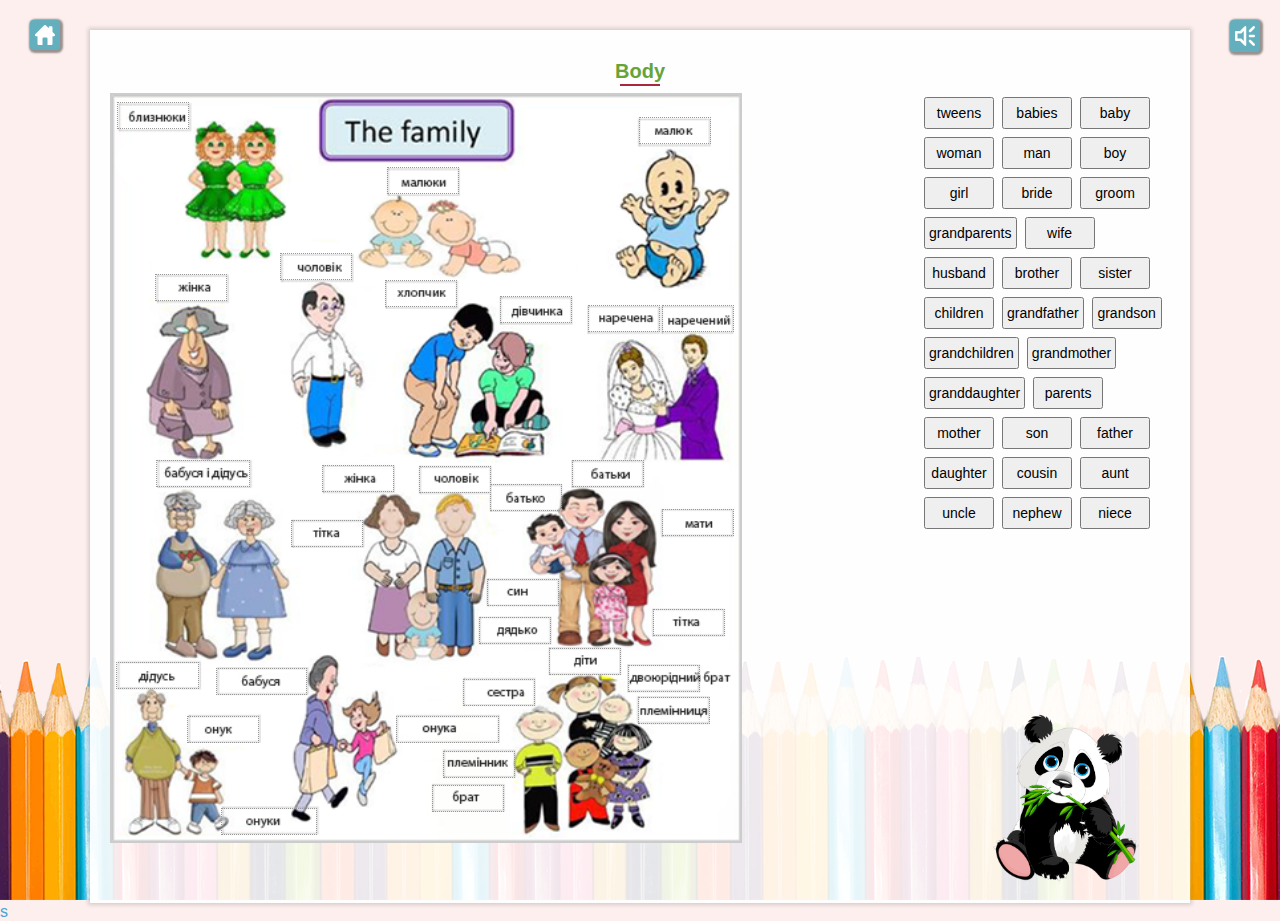
<file: family.html>
<!DOCTYPE html>
<html>
<head>
	<meta charset="utf-8">
	<title>English</title>
	
	<link rel="stylesheet" href="js/drop/c/default.css" />
	<link rel="stylesheet" href="js/drop/c/dropMe.css" />
	<link rel="stylesheet" href="style/styles.css" />
	<link rel="shortcut icon" type="image/png" href="./image/favicon.ico"/>
	<meta name="apple-mobile-web-app-capable" content="yes">
	<meta name="viewport" content="width=device-width, initial-scale=1, maximum-scale=1, user-scalable=no">
</head>
<body class="sound">
	<main>
		<button id="button-sound" class="button-sound" type="button"></button>
		<a id="button-home" class="button-home" href="main.html"></a>
		<div class="page-content">			
			<h3>Body</h3>
			<div class="family-wrapp">
				<div class="drag-drop" id='family'>
					<div class="drop" id="drop101" ondrop="drop(event)" ondragover="allowDrop(event)" data-id="1" title="близнюки"></div>
					<div class="drop" id="drop102" ondrop="drop(event)" ondragover="allowDrop(event)" data-id="2" title="малюки"></div>
					<div class="drop" id="drop103" ondrop="drop(event)" ondragover="allowDrop(event)" data-id="3" title="малюк"></div>
					<div class="drop" id="drop104" ondrop="drop(event)" ondragover="allowDrop(event)" data-id="4" title="жінка"></div>
					<div class="drop" id="drop105" ondrop="drop(event)" ondragover="allowDrop(event)" data-id="5" title="чоловік"></div>
					<div class="drop" id="drop106" ondrop="drop(event)" ondragover="allowDrop(event)" data-id="6" title="хлопчик"></div>
					<div class="drop" id="drop107" ondrop="drop(event)" ondragover="allowDrop(event)" data-id="7" title="дівчинка"></div>
					<div class="drop" id="drop108" ondrop="drop(event)" ondragover="allowDrop(event)" data-id="8" title="наречена"></div>
					<div class="drop" id="drop109" ondrop="drop(event)" ondragover="allowDrop(event)" data-id="9" title="наречений"></div>
					<div class="drop" id="drop110" ondrop="drop(event)" ondragover="allowDrop(event)" data-id="10" title="бабуся і дідусь"></div>
					<div class="drop" id="drop111" ondrop="drop(event)" ondragover="allowDrop(event)" data-id="11" title="жінка"></div>
					<div class="drop" id="drop112" ondrop="drop(event)" ondragover="allowDrop(event)" data-id="12" title="чоловік"></div>
					<div class="drop" id="drop113" ondrop="drop(event)" ondragover="allowDrop(event)" data-id="13" title="брат"></div>
					<div class="drop" id="drop114" ondrop="drop(event)" ondragover="allowDrop(event)" data-id="14" title="сестра"></div>
					<div class="drop" id="drop115" ondrop="drop(event)" ondragover="allowDrop(event)" data-id="15" title="діти"></div>
					<div class="drop" id="drop116" ondrop="drop(event)" ondragover="allowDrop(event)" data-id="16" title="дідусь"></div>
					<div class="drop" id="drop117" ondrop="drop(event)" ondragover="allowDrop(event)" data-id="17" title="онук"></div>
					<div class="drop" id="drop118" ondrop="drop(event)" ondragover="allowDrop(event)" data-id="18" title="онуки"></div>
					<div class="drop" id="drop119" ondrop="drop(event)" ondragover="allowDrop(event)" data-id="19" title="бабуся"></div>
					<div class="drop" id="drop120" ondrop="drop(event)" ondragover="allowDrop(event)" data-id="20" title="онука"></div>
					<div class="drop" id="drop121" ondrop="drop(event)" ondragover="allowDrop(event)" data-id="21" title="батьки"></div>
					<div class="drop" id="drop122" ondrop="drop(event)" ondragover="allowDrop(event)" data-id="22" title="мати"></div>
					<div class="drop" id="drop123" ondrop="drop(event)" ondragover="allowDrop(event)" data-id="23" title="син"></div>
					<div class="drop" id="drop124" ondrop="drop(event)" ondragover="allowDrop(event)" data-id="24" title="батько"></div>
					<div class="drop" id="drop125" ondrop="drop(event)" ondragover="allowDrop(event)" data-id="25" title="дочка"></div>
					<div class="drop" id="drop126" ondrop="drop(event)" ondragover="allowDrop(event)" data-id="26" title="двоюрідний брат"></div>
					<div class="drop" id="drop127" ondrop="drop(event)" ondragover="allowDrop(event)" data-id="27" title="тітка"></div>
					<div class="drop" id="drop128" ondrop="drop(event)" ondragover="allowDrop(event)" data-id="28" title="дядько"></div>
					<div class="drop" id="drop129" ondrop="drop(event)" ondragover="allowDrop(event)" data-id="29" title="племінник"></div>
					<div class="drop" id="drop130" ondrop="drop(event)" ondragover="allowDrop(event)" data-id="30" title="племінниця"></div>

				</div>
				<div class="dd_buttons">
					<button class="drag" id="drag101" draggable="true" data-id="1" ondragstart="drag(event)">tweens</button>
					<button class="drag" id="drag102" draggable="true" data-id="2" ondragstart="drag(event)">babies</button>
					<button class="drag" id="drag103" draggable="true" data-id="3" ondragstart="drag(event)">baby</button>
					<button class="drag" id="drag104" draggable="true" data-id="4" ondragstart="drag(event)">woman</button>
					<button class="drag" id="drag105" draggable="true" data-id="5" ondragstart="drag(event)">man</button>
					<button class="drag" id="drag106" draggable="true" data-id="6" ondragstart="drag(event)">boy</button>
					<button class="drag" id="drag107" draggable="true" data-id="7" ondragstart="drag(event)">girl</button>
					<button class="drag" id="drag108" draggable="true" data-id="8" ondragstart="drag(event)">bride</button>
					<button class="drag" id="drag109" draggable="true" data-id="9" ondragstart="drag(event)">groom</button>
					<button class="drag" id="drag110" draggable="true" data-id="10" ondragstart="drag(event)">grandparents</button>
					<button class="drag" id="drag111" draggable="true" data-id="11" ondragstart="drag(event)">wife</button>
					<button class="drag" id="drag112" draggable="true" data-id="12" ondragstart="drag(event)">husband</button>
					<button class="drag" id="drag113" draggable="true" data-id="13" ondragstart="drag(event)">brother</button>
					<button class="drag" id="drag114" draggable="true" data-id="14" ondragstart="drag(event)">sister</button>
					<button class="drag" id="drag115" draggable="true" data-id="15" ondragstart="drag(event)">children</button>
					<button class="drag" id="drag116" draggable="true" data-id="16" ondragstart="drag(event)">grandfather</button>
					<button class="drag" id="drag117" draggable="true" data-id="17" ondragstart="drag(event)">grandson</button>
					<button class="drag" id="drag118" draggable="true" data-id="18" ondragstart="drag(event)">grandchildren</button>
					<button class="drag" id="drag119" draggable="true" data-id="19" ondragstart="drag(event)">grandmother</button>
					<button class="drag" id="drag120" draggable="true" data-id="20" ondragstart="drag(event)">granddaughter</button>
					<button class="drag" id="drag121" draggable="true" data-id="21" ondragstart="drag(event)">parents</button>
					<button class="drag" id="drag122" draggable="true" data-id="22" ondragstart="drag(event)">mother</button>
					<button class="drag" id="drag123" draggable="true" data-id="23" ondragstart="drag(event)">son</button>
					<button class="drag" id="drag124" draggable="true" data-id="24" ondragstart="drag(event)">father</button>
					<button class="drag" id="drag125" draggable="true" data-id="25" ondragstart="drag(event)">daughter</button>
					<button class="drag" id="drag126" draggable="true" data-id="26" ondragstart="drag(event)">cousin</button>
					<button class="drag" id="drag127" draggable="true" data-id="27" ondragstart="drag(event)">aunt</button>
					<button class="drag" id="drag128" draggable="true" data-id="28" ondragstart="drag(event)">uncle</button>
					<button class="drag" id="drag129" draggable="true" data-id="29" ondragstart="drag(event)">nephew</button>
					<button class="drag" id="drag130" draggable="true" data-id="30" ondragstart="drag(event)">niece</button>
				</div>
			</div>
	</div>

	</main>
	
	
	<script src="js/jquery-3.2.1.min.js"></script>
	<script src='js/voice.js'></script>
	<script src="js/drop/j/dropMe.js"></script>
	<script src="js/letters.js"></script>s
	<script src="js/match.js"></script>
	<script src="js/data.js"></script>
	<script src="js/script.js"></script>
</body>
</html>
</file>
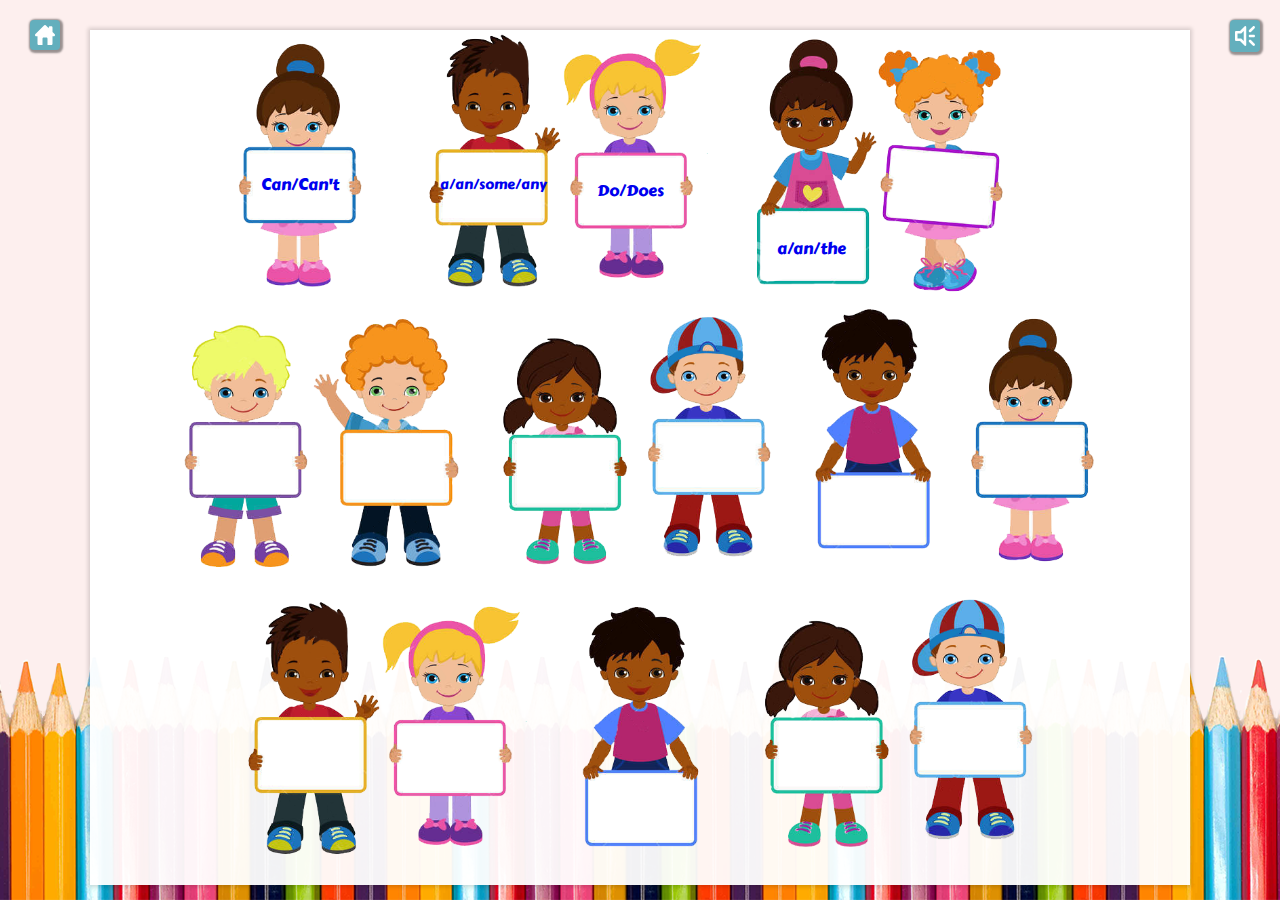
<file: grammar-main.html>
<!DOCTYPE html>
<html>
<head>
	<meta charset="utf-8">
	<title>English</title>

	<link rel="stylesheet" href="js/drop/c/default.css" />
	<link rel="stylesheet" href="js/drop/c/dropMe.css" />
	<link href="https://fonts.googleapis.com/css?family=Carter+One" rel="stylesheet">
	<link rel="stylesheet" href="style/styles.css" />
	<link rel="shortcut icon" type="image/png" href="./image/favicon.ico"/>
	<meta name="apple-mobile-web-app-capable" content="yes">
	<link href="https://fonts.googleapis.com/css?family=Carter+One" rel="stylesheet">
	<meta name="viewport" content="width=device-width, initial-scale=1, maximum-scale=1, user-scalable=no">
</head>
<body class="sound">
<main>
	<button id="button-sound" class="button-sound" type="button"></button>
	<a id="button-home" class="button-home" href="main.html"></a>
		<div class="page-content main-small-page">
		<ul class="nav">
			<li class="nav-item" id="can-nav">
				<a href='grammar.html?page=can'>Can/Can't</a>
			</li>
			<li class="nav-item" id="do-nav">
				<a href='grammar.html?page=do-does'>Do/Does</a>
			</li>
			<li class="nav-item" id="a-an-nav">
				<a href='grammar.html?page=a-some'>a/an/some/any</a>
			</li>
			<li class="nav-item" id="a-the-nav">
				<a href='grammar.html?page=a-the'>a/an/the</a>
			</li>
			<!--
			<li class="nav-item" id="dialogs-nav">
				<a href='grammar.html'>Dialogs</a>
			</li>
			<li class="nav-item" id="mistakes-nav">
				<a href='grammar.html'>Correct mistakes</a>
			</li>
			<li class="nav-item" id="tasks-nav">
				<a href='grammar.html'>Tasks</a>
			</li>
			<li class="nav-item" id="body-nav">
				<a href='grammar.html'>Body</a>
			</li>
			<li class="nav-item" id="irregular-nav">
				<a href='grammar.html'>Irregular Verbs</a>
			</li>
			-->
		</ul>
	</div>

</main>


<script src="js/jquery-3.2.1.min.js"></script>
<script src="js/script.js"></script>
</body>
</html>
</file>
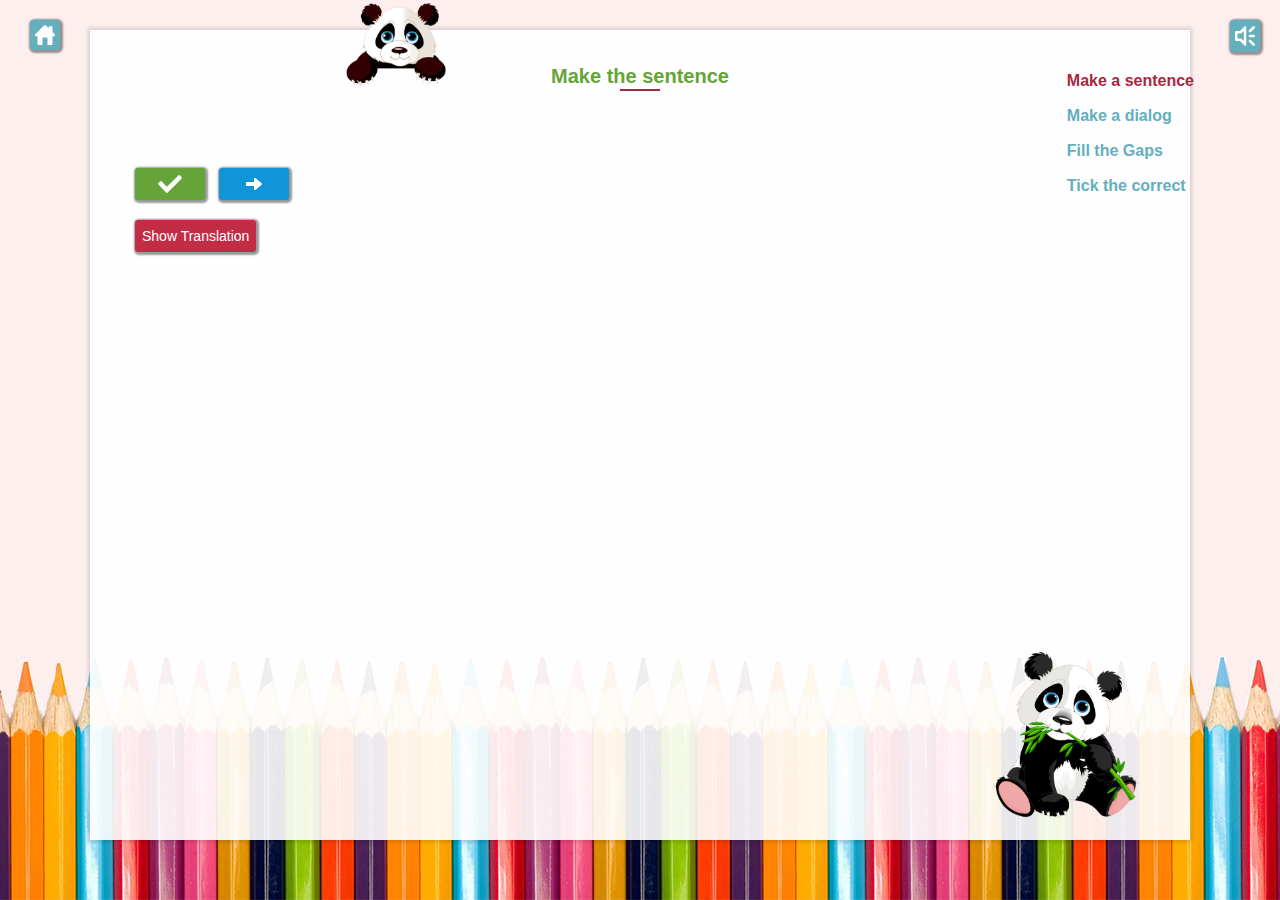
<file: grammar.html>
<!DOCTYPE html>
<html>
<head>
	<meta charset="utf-8">
	<title>English</title>
	<link rel="stylesheet" href="js/drop/c/default.css" />
	<link rel="stylesheet" href="js/drop/c/dropMe.css" />
	<link rel="stylesheet" href="style/styles.css" />
	<link rel="shortcut icon" type="image/png" href="./image/favicon.ico"/>
	<meta name="apple-mobile-web-app-capable" content="yes">
	<meta name="viewport" content="width=device-width, initial-scale=1, maximum-scale=1, user-scalable=no">
</head>
<body class="sound">
	<main>
		<img class="top-img" src="image/panda.png">
		<button id="button-sound" class="button-sound" type="button"></button>
		<a id="button-home" class="button-home" href="main.html"></a>
		<div class="tabs">
			<button class="tablinks active" onclick="openTab(event, 'Sentences')">Make a sentence</button>
			<button class="tablinks" onclick="openTab(event, 'Dialog')">Make a dialog</button>
			<button class="tablinks" onclick="openTab(event, 'Fill')">Fill the Gaps</button>
			<button class="tablinks" onclick="openTab(event, 'Tick')">Tick the correct</button>
		</div>
		<div class="page-content">

		
		<div class="container tabcontent active" id="Sentences">
			<h3>Make the sentence</h3>
			<ul class="dropme grid">
			</ul>
			<button id="button-check" class="button-check" type="button"></button>
			<button id="button-sentence" class="button-new" type="button"></button>
			<br>
			<button id="button-translation"  class="answer" type="button">Show Translation</button>
			<span id="translation"></span>
		</div>
		<div class="container tabcontent " id="Dialog">
			<h3>Match</h3>
			<button id="button-pairs1" class="button-newset" type="button">New Set</button>
			<div class="container" id='questions1'>
			</div>

		</div>
		<div class="container tabcontent " id="Fill">
			<h3>Fill the gaps</h3>
			<div class="fill-gaps">
				<div class="drag-drop" id="drag-drop">
				</div>
				<div class="drag-drop_buttons">
				</div>
			</div>
			<button id="button-fill" class="button-newset" type="button">New Set</button>
		</div>
		
		<div class="container tabcontent " id="Tick">
			<h3>Tick the correct sentence</h3>
			<div class="sentence-wrapp tick-checkbox">

			</div>
			<button id="button-tick" class="button-check" type="submit"></button>
			<button id="new-tick" class="button-new" type="button"></button>
		</div>		
	</div>

	</main>
	<script src="js/jquery-3.2.1.min.js"></script>
	<script src="js/data/full-data.js"></script>
	<script src='js/voice.js'></script>
	<script src="js/drop/j/dropMe.js"></script>
	<script src="js/match.js"></script>
	<script src="js/script.js"></script>
	<script src="js/grammar.js"></script>

</body>
</html>
</file>
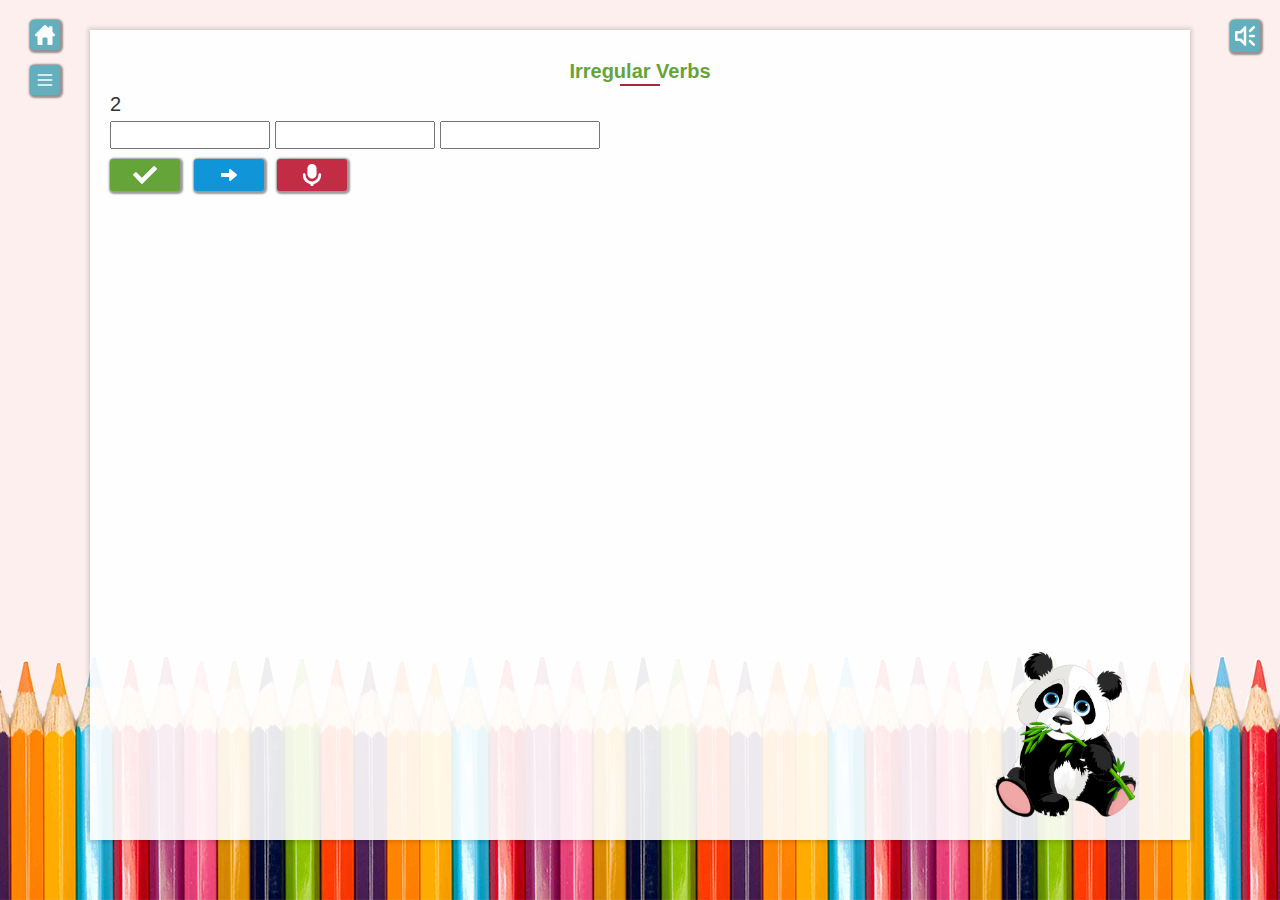
<file: irregularVerbs.html>
<!DOCTYPE html>
<html>
<head>
	<meta charset="utf-8">
	<title>English</title>
	
	<link rel="stylesheet" href="js/drop/c/default.css" />
	<link rel="stylesheet" href="js/drop/c/dropMe.css" />
	<link rel="stylesheet" href="style/styles.css" />
	<link rel="shortcut icon" type="image/png" href="./image/favicon.ico"/>
	<meta name="apple-mobile-web-app-capable" content="yes">
	<meta name="viewport" content="width=device-width, initial-scale=1, maximum-scale=1, user-scalable=no">
</head>
<body class="sound">
	<main>
		<button id="button-sound" class="button-sound" type="button"></button>
		<a id="button-home" class="button-home" href="main.html"></a>
		<div class="navigation">			
			<ul class="nav">				
				<li class="nav-item" id="menu-nav">
					<a id="button-home" class="button-nav" ></a>
				</li>
				<li class="nav-item" id="vocabulary-nav">
					<a href='vocabulary.html'>Vocabulary</a>
				</li>
				<li class="nav-item" id="grammar-nav">
					<a href='#'>Grammar</a>
				</li>
				<ul class="sub-nav">
					<li class="sub-nav-item">
						<a href='#'>Prepositions</a>
					</li>
					<li class="sub-nav-item">
						<a href='#'>Articles</a>
					</li>
				</ul>
				<li class="nav-item" id="dialogs-nav">
					<a href='#'>Dialogs</a>
					<ul class="sub-nav">
						<li class="sub-nav-item">
							<a href='#'>Meeting</a>
						</li>
						<li class="sub-nav-item">
							<a href='#'>About myself</a>
						</li>
					</ul>
				</li>
				<li class="nav-item" id="mistakes-nav">
					<a href='#'>Correct mistakes</a>
				</li>
				<li class="nav-item" id="tasks-nav">
					<a href='#'>Tasks</a>
				</li>
				<li class="nav-item" id="body-nav">
					<a href='body.html'>Body</a>
				</li>
				<li class="nav-item" id="irregular-nav">
					<a href='irregularVerbs.html'>Irregular Verbs</a>
				</li>
			</ul>
		</div>
		<div class="page-content">		
			<div id="Verbs">
				<h3>Irregular Verbs</h3>
				<div class="verbs-wrap">
					<form id="form-verbs">
						<div id="verb-translation"></div>
						<div class="verbs-holder">
							<input id="form1" type="text" class="input-verbs" autocomplete="off" />
							<input id="form2" type="text" class="input-verbs" autocomplete="off" />
							<input id="form3" type="text" class="input-verbs" autocomplete="off" />
							<div class="verb-result"></div>
						</div>
							<button id="button-verb-submit" class="button-check" type="submit"></button>

							<button id="button-verb" class="button-new" type="button"></button>
							<button id="button-verb-speak" class="button-speak" type="button"></button>

					</form>
				</div>			
			</div>
		</div>

	</main>
	
	
	<script src="js/jquery-3.2.1.min.js"></script>
	<script src='js/voice.js'></script>
	<script src="js/data.js"></script>
	<script src="js/script.js"></script>
	<script src="js/irregular.js"></script>
</body>
</html>
</file>
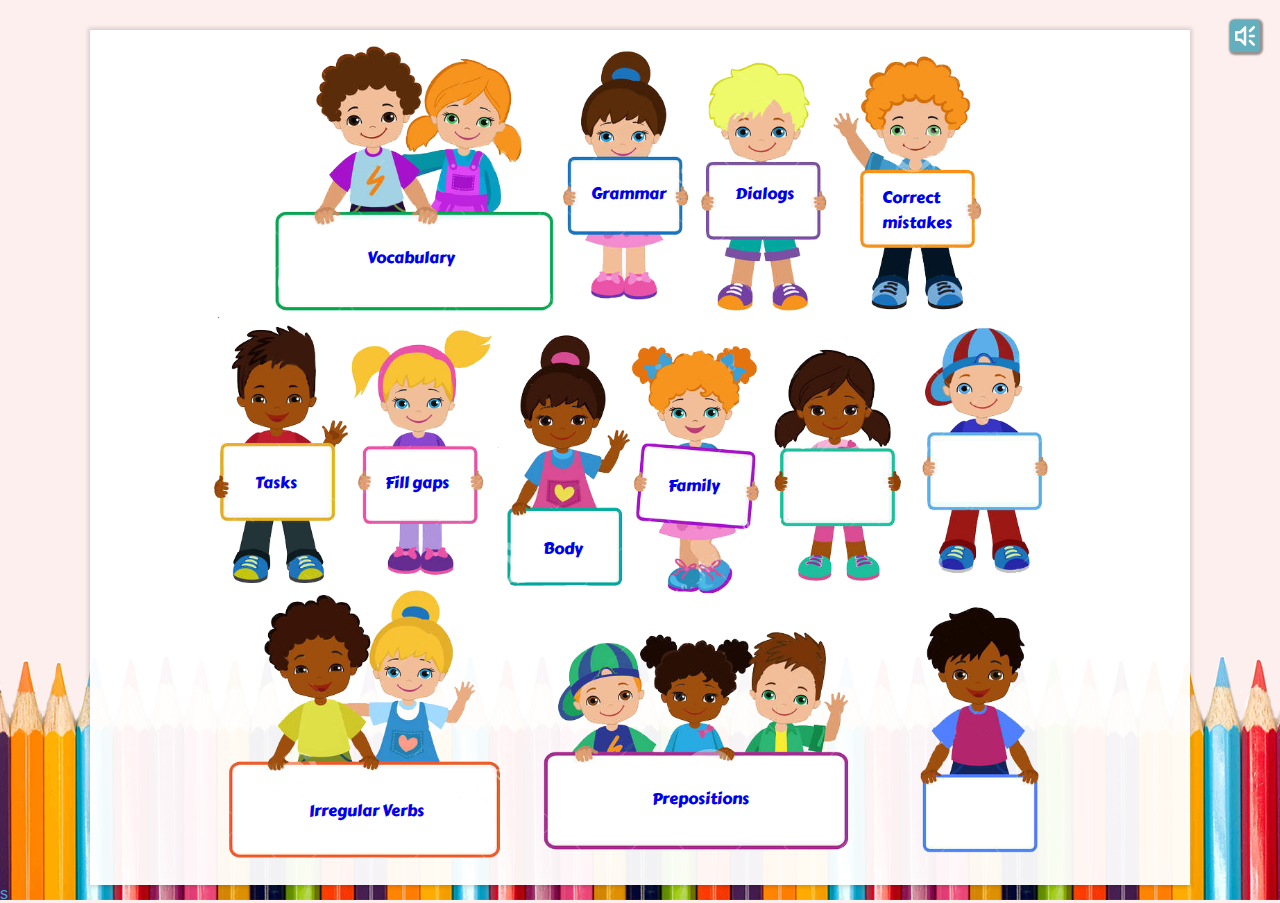
<file: main.html>
<!DOCTYPE html>
<html>
<head>
	<meta charset="utf-8">
	<title>English</title>

	<link rel="stylesheet" href="js/drop/c/default.css" />
	<link rel="stylesheet" href="js/drop/c/dropMe.css" />
	<link href="https://fonts.googleapis.com/css?family=Carter+One" rel="stylesheet">
	<link rel="stylesheet" href="style/styles.css" />
	<link rel="stylesheet" href="style/main.css" />
	<link rel="shortcut icon" type="image/png" href="./image/favicon.ico"/>
	<meta name="apple-mobile-web-app-capable" content="yes">
	<link href="https://fonts.googleapis.com/css?family=Carter+One" rel="stylesheet">
	<meta name="viewport" content="width=device-width, initial-scale=1, maximum-scale=1, user-scalable=no">
</head>
<body class="sound">
<main>
	<button id="button-sound" class="button-sound" type="button"></button>
		<div class="page-content main-page">
		<ul class="nav">
			<li class="nav-item" id="vocabulary-nav">
				<a href='vocabulary.html'>Vocabulary</a>
			</li>
			<li class="nav-item" id="grammar-nav">
				<a href='grammar-main.html'>Grammar</a>
			</li>
			<li class="nav-item" id="fill-nav">
				<a href='fillGaps.html'>Fill gaps</a>
			</li>
			<li class="nav-item" id="prepositions-nav">
				<a href='prepositions.html'>Prepositions</a>
			</li>
			<ul class="sub-nav">

			</ul>
			<li class="nav-item" id="dialogs-nav">
				<a href='#'>Dialogs</a>
				<ul class="sub-nav">
					<li class="sub-nav-item">
						<a href='#'>Meeting</a>
					</li>
					<li class="sub-nav-item">
						<a href='#'>About myself</a>
					</li>
				</ul>
			</li>
			<li class="nav-item" id="mistakes-nav">
				<a href='correct.html'>Correct mistakes</a>
			</li>
			<li class="nav-item" id="tasks-nav">
				<a href='#'>Tasks</a>
			</li>
			<li class="nav-item" id="body-nav">
				<a href='body.html'>Body</a>
			</li>
			<li class="nav-item" id="family-nav">
				<a href='family.html'>Family</a>
			</li>
			<li class="nav-item" id="irregular-nav">
				<a href='irregularVerbs.html'>Irregular Verbs</a>
			</li>
		</ul>
	</div>

</main>


<script src="js/jquery-3.2.1.min.js"></script>
<script src='js/voice.js'></script>
<script src="js/drop/j/dropMe.js"></script>
<script src="js/letters.js"></script>s
<script src="js/match.js"></script>
<script src="js/data.js"></script>
<script src="js/script.js"></script>
</body>
</html>
</file>
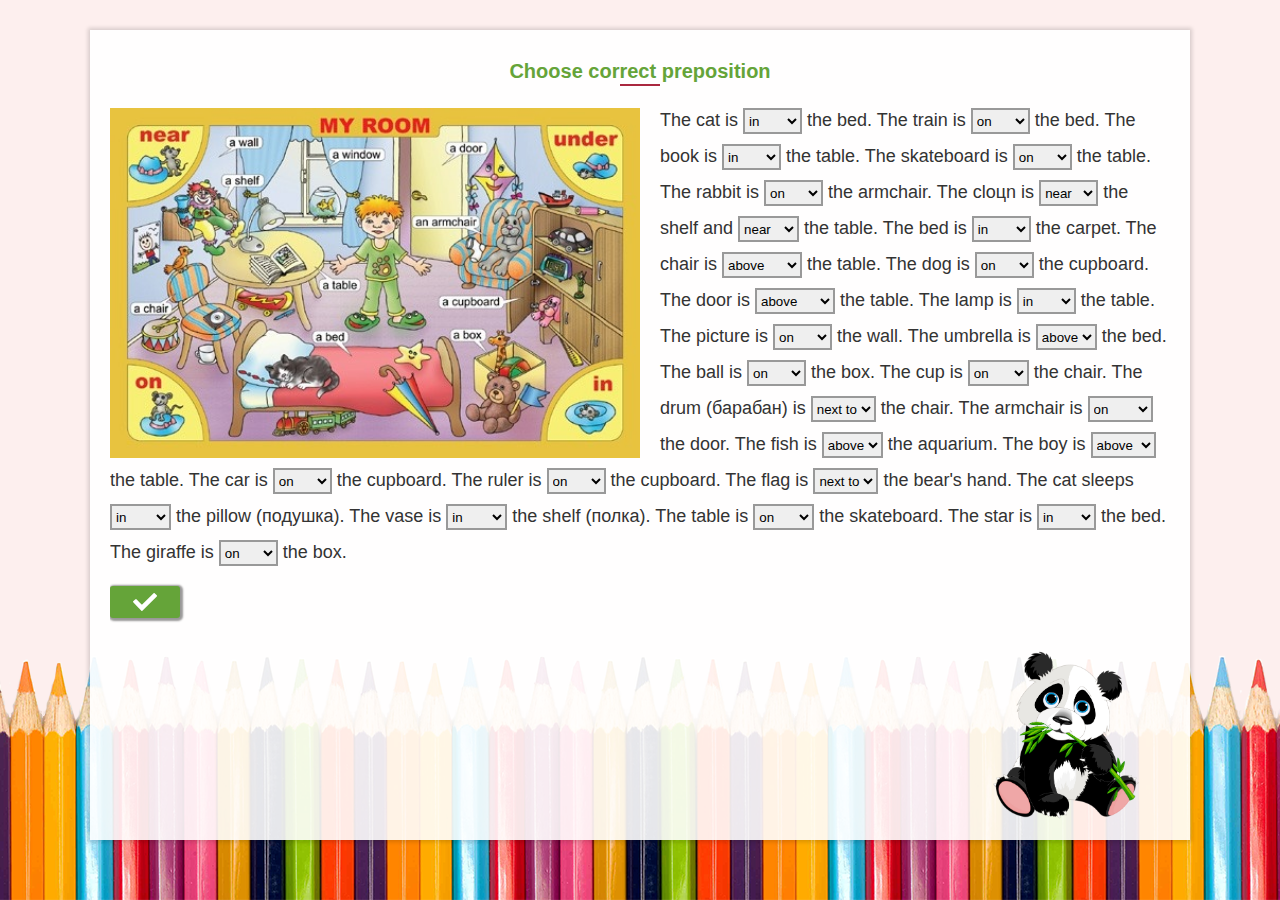
<file: prepositions.html>
<!DOCTYPE html>
<html>
<head>
	<meta charset="utf-8">
	<title>English</title>
	
	<link rel="stylesheet" href="js/drop/c/default.css" />
	<link rel="stylesheet" href="js/drop/c/dropMe.css" />
	<link rel="stylesheet" href="style/styles.css" />
	<link rel="shortcut icon" type="image/png" href="./image/favicon.ico"/>
	<meta name="apple-mobile-web-app-capable" content="yes">
	<meta name="viewport" content="width=device-width, initial-scale=1, maximum-scale=1, user-scalable=no">
</head>
<body class="sound">
	<main>
		<div class="page-content">
			<h3>Choose correct preposition</h3>
			<br/>
			<div class="preposition" id="Preposition">

				<image src="./image/my-room-2.jpg" class="half-width" />
				<div class="preposition-text">
					The cat is
					<select  data-val="on">
						<option>in</option>
						<option>on</option>
						<option>under</option>
					</select>
					the bed.
					The train is
					<select  data-val="under">
						<option>on</option>
						<option>in</option>
						<option>under</option>
					</select>
					the bed.
					The book is
					<select data-val="on">
						<option>in</option>
						<option>on</option>
						<option>under</option>
					</select>
					the table.
					The skateboard is
					<select  data-val="under">
						<option>on</option>
						<option>in</option>
						<option>under</option>
					</select>
					the table.
					The rabbit is
					<select  data-val="in">
						<option>on</option>
						<option>in</option>
						<option>under</option>
					</select>
					the armchair.
					The cloцn is
					<select data-val="on">
						<option>near</option>
						<option>on</option>
						<option>under</option>
					</select>
					the shelf and
					<select data-val="above">
						<option>near</option>
						<option>above</option>
						<option>under</option>
					</select>
					the table.
					The bed is
					<select data-val="on">
						<option>in</option>
						<option>on</option>
						<option>under</option>
					</select>
					the carpet.
					The chair is
					<select data-val="near">
						<option>above</option>
						<option>in front of</option>
						<option>near</option>
					</select>
					the table.
					The dog is
					<select  data-val="in">
						<option>on</option>
						<option>in</option>
						<option>under</option>
					</select>
					the cupboard.
					The door is
					<select data-val="in front of">
						<option>above</option>
						<option>in front of</option>
						<option>near</option>
					</select>
					the table.
					The lamp is
					<select data-val="on">
						<option>in</option>
						<option>on</option>
						<option>under</option>
					</select>
					the table.
					The picture is
					<select  data-val="on">
						<option>on</option>
						<option>in</option>
						<option>under</option>
					</select>
					the wall.
					The umbrella is
					<select data-val="on">
						<option>above</option>
						<option>on</option>
						<option>under</option>
					</select>
					the bed.
					The ball is
					<select data-val="in">
						<option>on</option>
						<option>in</option>
						<option>under</option>
					</select>
					the box.
					The cup is
					<select data-val="under">
						<option>on</option>
						<option>above</option>
						<option>under</option>
					</select>
					the chair.
					The drum (барабан) is
					<select data-val="near">
						<option>next to</option>
						<option>near</option>
						<option>under</option>
					</select>
					the chair.
					The armchair is
					<select  data-val="next to">
						<option>on</option>
						<option>next to</option>
						<option>under</option>
					</select>
					the door.
					The fish is
					<select data-val="in">
						<option>above</option>
						<option>in</option>
						<option>under</option>
					</select>
					the aquarium.
					The boy is
					<select data-val="near">
						<option>above</option>
						<option>near</option>
						<option>next to</option>
					</select>
					the table.
					The car is
					<select data-val="in">
						<option>on</option>
						<option>in</option>
						<option>under</option>
					</select>
					the cupboard.
					The ruler is
					<select data-val="under">
						<option>on</option>
						<option>in</option>
						<option>under</option>
					</select>
					the cupboard.
					The flag is
					<select data-val="in">
						<option>next to</option>
						<option>in</option>
						<option>on</option>
					</select>
					the bear's hand.
					The cat sleeps
					<select  data-val="on">
						<option>in</option>
						<option>above</option>
						<option>on</option>
					</select>
					the pillow (подушка).
					The vase is
					<select  data-val="on">
						<option>in</option>
						<option>above</option>
						<option>on</option>
					</select>
					the shelf (полка).
					The table is
					<select  data-val="above">
						<option>on</option>
						<option>above</option>
						<option>under</option>
					</select>
					the skateboard.
					The star is
					<select data-val="on">
						<option>in</option>
						<option>on</option>
						<option>under</option>
					</select>
					the bed.
					The giraffe is
					<select data-val="in">
						<option>on</option>
						<option>in</option>
						<option>under</option>
					</select>
					the box.
				</div>
				<button id="button-select" class="button-check" type="submit"></button>
			</div>
		</div>

	</main>
	
	
	<script src="js/jquery-3.2.1.min.js"></script>
	<script src='js/voice.js'></script>
	<script src="js/prepositions.js"></script>
	<script src="js/data.js"></script>
	<script src="js/script.js"></script>
</body>
</html>
</file>
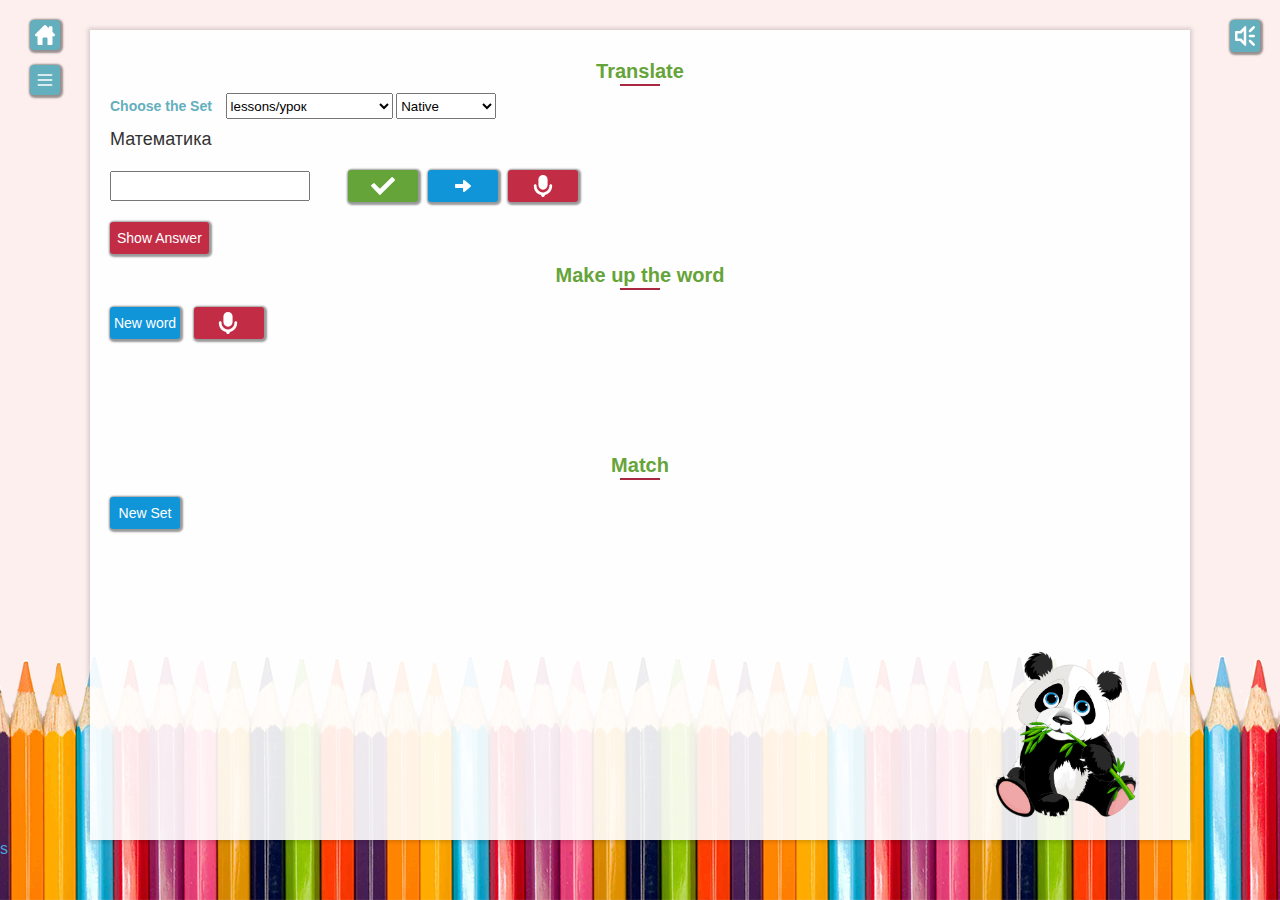
<file: vocabulary.html>
<!DOCTYPE html>
<html>
<head>
	<meta charset="utf-8">
	<title>English</title>
	
	<link rel="stylesheet" href="js/drop/c/default.css" />
	<link rel="stylesheet" href="js/drop/c/dropMe.css" />
	<link rel="stylesheet" href="style/styles.css" />
	<link rel="shortcut icon" type="image/png" href="./image/favicon.ico"/>
	<meta name="apple-mobile-web-app-capable" content="yes">
	<meta name="viewport" content="width=device-width, initial-scale=1, maximum-scale=1, user-scalable=no">
</head>
<body class="sound">
	<main>
		<button id="button-sound" class="button-sound" type="button"></button>
		<a id="button-home" class="button-home" href="main.html"></a>
		<div class="navigation">			
			<ul class="nav">
				<li class="nav-item" id="menu-nav">
					<a class="button-nav" ></a>
				</li>
				<li class="nav-item" id="vocabulary-nav">
					<a href='vocabulary.html'>Vocabulary</a>
				</li>
				<li class="nav-item" id="grammar-nav">
					<a href='grammar-main.html'>Grammar</a>
					<ul class="sub-nav">
						<li class="sub-nav-item">
							<a href='grammar.html?page=can'>Can/Can't</a>
						</li>
						<li class="sub-nav-item">
							<a href='grammar.html?page=do-does'>Do/Does</a>
						</li>
					</ul>
				</li>
				<ul class="sub-nav">
					<li class="sub-nav-item">
						<a href='#'>Prepositions</a>
					</li>
					<li class="sub-nav-item">
						<a href='#'>Articles</a>
					</li>
				</ul>
				<li class="nav-item" id="dialogs-nav">
					<a href='#'>Dialogs</a>
					<ul class="sub-nav">
						<li class="sub-nav-item">
							<a href='#'>Meeting</a>
						</li>
						<li class="sub-nav-item">
							<a href='#'>About myself</a>
						</li>
					</ul>
				</li>
				<li class="nav-item" id="mistakes-nav">
					<a href='#'>Correct mistakes</a>
				</li>
				<li class="nav-item" id="tasks-nav">
					<a href='#'>Tasks</a>
				</li>
				<li class="nav-item" id="body-nav">
					<a href='body.html'>Body</a>
				</li>
				<li class="nav-item" id="irregular-nav">
					<a href='irregularVerbs.html'>Irregular Verbs</a>
				</li>
			</ul>
		</div>
		<div class="page-content">

			<div id="Worlds">
				<h3>Translate</h3>
				<h4>Choose the Set</h4>
					<select  id="set">
					</select>
					<select  id="language">
						<option value="ru">Native</option>
						<option value="en">English</option>
					</select>
					<div id="world"></div>
					<form id="form">
						<input id="answer" type="text" autocomplete="off" />
						<div class="answer-result"></div>
						<button id="button" class="button-check" type="submit"></button>
						<button id="button-next" class="button-new" type="button"></button>
						<button id="button-speak" class="button-speak" type="button">Speak</button>
					</form>
					<button id="button-answer" class="answer" type="button">Show Answer</button>
					<span id="right-answer"></span>
				<br>
				<h3>Make up the word</h3>
				<button id="button-letters" class="button-newset" type="button">New word</button>
				<button id="button-speak-letters" class="button-speak" type="button">Speak</button>
				<div id='letters'>

				</div>
				<br>
				<h3>Match</h3>
				<button id="button-pairs" class="button-newset" type="button">New Set</button>
				<div id='questions'>
				</div>
			</div>
					
		</div>

	</main>
	
	
	<script src="js/jquery-3.2.1.min.js"></script>
	<script src='js/voice.js'></script>
	<script src="js/drop/j/dropMe.js"></script>
	<script src="js/letters.js"></script>s
	<script src="js/match.js"></script>
	<script src="js/data.js"></script>
	<script src='js/vocabulary.js'></script>
	<script src="js/script.js"></script>
</body>
</html>
</file>
<file: js/drop/c/default.css>
* {
    -webkit-box-sizing: border-box;
    -moz-box-sizing: border-box;
    box-sizing: border-box;
}

body,
html {
    font-size: 100%;
    padding: 0;
    margin: 0;
}


/* Clearfix hack by Nicolas Gallagher: http://nicolasgallagher.com/micro-clearfix-hack/ */

.clearfix:before,
.clearfix:after {
    content: " ";
    display: table;
}

.clearfix:after {
    clear: both;
}

body {
    font-family: 'Lato', Calibri, Arial, sans-serif;
    color: #47a3da;
}

a {
    text-decoration: none;
}

a:hover {
    color: #000;
}

.container {
    position: relative;
    margin-top: 6em;
}

.container > header,
.main section > div {
    width: 90%;
    max-width: 69em;
    margin: 0 auto;
    padding: 2.875em 1.875em 1.875em;
    text-align: center;
}

.container > header h1 {
    font-size: 2.125em;
    line-height: 1.3;
    margin: 0 0 0.6em 0;
    float: left;
    font-weight: 400;
    width: 100%;
}

.container > header > span {
    display: block;
    position: relative;
    z-index: 9999;
    font-weight: 700;
    text-transform: uppercase;
    letter-spacing: 0.5em;
    padding: 0 0 0.6em 0.1em;
}

.container > header > span span:after {
    width: 30px;
    height: 30px;
    left: -12px;
    font-size: 50%;
    top: -8px;
    font-size: 75%;
    position: relative;
}

.container > header > span span:hover:before {
    content: attr(data-content);
    text-transform: none;
    text-indent: 0;
    letter-spacing: 0;
    font-weight: 300;
    font-size: 110%;
    padding: 0.8em 1em;
    line-height: 1.2;
    text-align: left;
    left: auto;
    margin-left: 4px;
    position: absolute;
    color: #fff;
    background: #47a3da;
}

.container > header nav {
    float: right;
    text-align: center;
}

.container > header nav a {
    display: inline-block;
    position: relative;
    text-align: left;
    width: 2.5em;
    height: 2.5em;
    background: #fff;
    border-radius: 50%;
    margin: 0 0.1em;
    border: 4px solid #47a3da;
}

.container > header nav a > span {
    display: none;
}

.container > header nav a:hover:before {
    content: attr(data-info);
    color: #47a3da;
    position: absolute;
    width: 600%;
    top: 120%;
    text-align: right;
    right: 0;
    pointer-events: none;
}

.container > header nav a:hover {
    background: #47a3da;
}

.bp-icon:after {
    font-family: 'bpicons';
    speak: none;
    font-style: normal;
    font-weight: normal;
    font-variant: normal;
    text-transform: none;
    text-align: center;
    color: #47a3da;
    -webkit-font-smoothing: antialiased;
}

.container > header nav .bp-icon:after {
    position: absolute;
    top: 0;
    left: 0;
    width: 100%;
    height: 100%;
    line-height: 2;
    text-indent: 0;
}

.container > header nav a:hover:after {
    color: #fff;
}

.bp-icon-next:after {
    content: "\e000";
}

.bp-icon-drop:after {
    content: "\e001";
}

.bp-icon-archive:after {
    content: "\e002";
}

.bp-icon-about:after {
    content: "\e003";
}

.bp-icon-prev:after {
    content: "\e004";
}

.main > section:nth-child(even) {
    background: #87cef8;
    color: #fff;
}

.main section:first-child > div {
    padding-top: 0em;
}

.main section p {
    margin: 0;
    padding: 1em 0;
    font-size: 1.8em;
    line-height: 1.5;
}

@media screen and (max-width: 55em) {
    .container > header h1,
    .container > header nav {
        float: none;
    }
    .container > header > span,
    .container > header h1 {
        text-align: center;
    }
    .container > header nav {
        margin: 0 auto;
    }
    .container > header > span {
        text-indent: 30px;
    }
    .main section p {
        padding: 2em 5%;
        font-size: 1.4em;
    }
    .dlogo{width: 25px;height: 25px}
}


/*!
 * Start Bootstrap - Simple Sidebar HTML Template (http://startbootstrap.com)
 * Code licensed under the Apache License v2.0.
 * For details, see http://www.apache.org/licenses/LICENSE-2.0.
 */


/* Toggle Styles */

#wrapper {
    padding-left: 0;
    -webkit-transition: all 0.5s ease;
    -moz-transition: all 0.5s ease;
    -o-transition: all 0.5s ease;
    transition: all 0.5s ease;
}

#wrapper.toggled {
    padding-left: 250px;
}

#sidebar-wrapper {
    z-index: 1000;
    position: fixed;
    left: 250px;
    width: 0;
    height: 100%;
    margin-left: -250px;
    overflow-y: auto;
    background: #000;
    -webkit-transition: all 0.5s ease;
    -moz-transition: all 0.5s ease;
    -o-transition: all 0.5s ease;
    transition: all 0.5s ease;
}

#wrapper.toggled #sidebar-wrapper {
    width: 250px;
}

#page-content-wrapper {
    width: 100%;
    position: absolute;
    padding: 15px;
}

#wrapper.toggled #page-content-wrapper {
    position: absolute;
    margin-right: -250px;
}


/* Sidebar Styles */

.sidebar-nav {
    position: absolute;
    top: 25px;
    width: 250px;
    margin: 0;
    padding: 0;
    list-style: none;
}

.sidebar-nav li {
    text-indent: 20px;
    line-height: 40px;
}

.sidebar-nav li a {
    display: block;
    text-decoration: none;
    color: #999999;
}

.sidebar-nav li a:hover {
    text-decoration: none;
    color: #fff;
    background: rgba(255, 255, 255, 0.2);
}

.sidebar-nav li a:active,
.sidebar-nav li a:focus {
    text-decoration: none;
}

.sidebar-nav > .sidebar-brand {
    height: 65px;
    font-size: 18px;
    line-height: 60px;
}

.sidebar-nav > .sidebar-brand a {
    color: #fff;
}

.sidebar-nav > .sidebar-brand a:hover {
    background: none;
}

@media(min-width:768px) {
    #wrapper {
        padding-left: 250px;
    }
    #wrapper.toggled {
        padding-left: 0;
    }
    #sidebar-wrapper {
        width: 250px;
    }
    #wrapper.toggled #sidebar-wrapper {
        width: 0;
    }
    #page-content-wrapper {
        padding: 20px;
        position: relative;
    }
    #wrapper.toggled #page-content-wrapper {
        position: relative;
        margin-right: 0;
    }
}

.cbp-af-header {
    position: fixed;
    top: 0;
    left: 0;
    width: 100%;
    background: rgba(9, 114, 118, 1);
    z-index: 10000;
    height: 100px;
    overflow: hidden;
    -webkit-transition: height 0.3s;
    -moz-transition: height 0.3s;
    transition: height 0.3s;
}

.cbp-af-header .cbp-af-inner {
    padding: 0 1em;
    margin: 0 auto;
}

.cbp-af-header h1,
.cbp-af-header nav {
    display: inline-block;
    position: relative;
}


/* We just have one-lined elements, so we'll center the elements with the line-height set to the height of the header */

.cbp-af-header h1,
.cbp-af-header nav a {
    line-height: 100px;
}

.cbp-af-header h1 {
    /*text-transform: uppercase;*/
    color: #fff;
    letter-spacing: 4px;
    font-size: 2em;
    margin: 0;
    float: left;
}

.cbp-af-header nav {
    float: right;
}

.cbp-af-header nav a {
    color: #E4E4E4;
    font-weight: 700;
    margin: 0 0 0 20px;
    font-size: 1.4em;
}

.cbp-af-header nav a:hover {
    color: #25E7D7;
}


/* Transitions and class for reduced height */

.cbp-af-header h1,
.cbp-af-header nav a {
    -webkit-transition: all 0.3s;
    -moz-transition: all 0.3s;
    transition: all 0.3s;
}

.cbp-af-header.cbp-af-header-shrink {
    height: 90px;
}

.cbp-af-header.cbp-af-header-shrink h1,
.cbp-af-header.cbp-af-header-shrink nav a {
    line-height: 90px;
}

.cbp-af-header.cbp-af-header-shrink h1 {
    font-size: 2em;
}


/* Example Media Queries */

@media screen and (max-width: 55em) {
    .cbp-af-header .cbp-af-inner {
        width: 100%;
    }
    .cbp-af-header h1,
    .cbp-af-header nav {
        display: block;
        margin: 0 auto;
        text-align: center;
        float: none;
    }
    .cbp-af-header h1,
    .cbp-af-header nav a {
        line-height: 50px;
        font-size: 1.5em
    }
    .cbp-af-header nav a {
        margin: 0 10px;
    }
    .cbp-af-header.cbp-af-header-shrink h1,
    .cbp-af-header.cbp-af-header-shrink nav a {
        line-height: 45px;
    }
    .cbp-af-header.cbp-af-header-shrink h1 {
        font-size: 2em;
    }
    .cbp-af-header.cbp-af-header-shrink nav a {
        font-size: 1em;
    }
}

@media screen and (max-width: 32.25em) {
    .cbp-af-header nav a {
        font-size: 1em;
    }
    .cbp-af-header h1 {
        font-size: 1.2em
    }
    .dlogo{width: 20px;height: 20px}
}

@media screen and (max-width: 24em) {
    .cbp-af-header nav a,
    .cbp-af-header.cbp-af-header-shrink nav a {
        line-height: 1;
    }
    .cbp-af-header h1 {
        font-size: 0.9em
    }
    .dlogo{width: 22px;height: 22px}
}

.navIcon {
    background: url('../i/top-tray3.png') no-repeat;
    background-position: -288px -7px;
    width: 18px;
    height: 15px;
    border: 0;
    display: inline-block;
    position: fixed;
    left: 5px;
}

.txtCntr {
    text-align: center;
}

.col-lg-6 {
    box-shadow: 0px 0px 8px #DDD9D9;
    padding: 10px 20px 20px 20px;
    margin-top: 30px;
    margin: 0 auto;
    display: none;
    float: none;
    min-height: 500px
}

.col-lg-6 h3 {
    margin: 30px 0 10px 0
}

.container-fluid {
    padding-left: 25px
}

.clr {
    clear: both;
    height: 1px;
}

.w50prc {
    width: 48%;
    display: inline-block;
    vertical-align: middle;
}

.mt10 {
    margin-top: 10px
}

.mb10 {
    margin-bottom: 10px
}

.ofHd {
    overflow: hidden
}

ul {
    padding: 0
}
footer{margin-top: 30px; text-align: center; color: #333}
</file>
<file: js/drop/c/dropMe.css>
header, section { display: block; }

body {  }

h1, h2 {
  text-align: center;
  font-weight: normal;
}

/*#features {
			margin: auto;
			width: 460px;
			font-size: 0.9em;
		}*/

.connected, .sortable, .exclude, .handles, .dropme {
  margin: auto;
  padding: 0;
  width: 400px;
  -webkit-touch-callout: none;
  -webkit-user-select: none;
  -khtml-user-select: none;
  -moz-user-select: none;
  -ms-user-select: none;
  user-select: none;
}

.dropme.grid { overflow: hidden; }

.connected li, .sortable li, .exclude li, .handles li, .dropme li {
  list-style: none;
  border: 2px solid #CCC;
  color: black;
  margin: 5px;
  padding: 5px;
  height: 35px;
}

.fl { float: left; }

.handles span { cursor: move; }

li.disabled { opacity: 0.5; }

.dropme.grid li {
  line-height: 80px;
  float: left;
  width: 80px;
  height: 80px;
  text-align: center;
}

li.highlight { background: #FEE25F; }

#connected {
  width: 440px;
  overflow: hidden;
  margin: auto;
}

.connected {
  float: left;
  width: 200px;
}

.connected.no2 { float: right; }

li.drop-replacer {
  border: 1px dashed #CCC;
  background: none;
}

.dragIcon {
  display: inline-block;
  background: url(../resources/drag-icon.png) no-repeat 0 0;
  vertical-align: top;
  overflow: hidden;
  width: 56px;
  height: 56px;
  margin-top: 20px
}
</file>
<file: style/styles.css>
* {
	margin: 0;
	padding: 0;
	box-sizing: border-box;
}
main {
	background-size: 110px auto;
	padding-top: 30px;
}
.page-content{
	width: 1100px;
	min-width: 1100px;
	margin: 0 auto;
	height: 100%;
	font-size: 13px;
	color: #333;
	background: url('../image/panda-full.png') no-repeat right 50px bottom 20px;
	background-color: rgba(255,255,255,0.9);
	background-size: auto 170px ;
	box-shadow: 0 0 4px 2px rgba(0,0,0,0.15);
	min-height: 90vh;
	padding: 30px 20px;
	height: 100%;
	position: relative;
}
.nav {
	list-style: none;
}
.nav-item {
	font-family: 'Carter One', cursive;
	font-size: 16px;
	color: blue;
}
.main-small-page {
	background: url("../image/main-small.png") no-repeat center center rgba(255, 255, 255, 0.95);
	background-size: auto 100%;
	min-height: 855px;
}
body {
	background: url('../image/pens.png') repeat-x bottom center #fdefee;
	background-attachment: fixed;
	height: 100%;
	min-height: 100vh;
}
.top-img {
	position: absolute;
	top: 0;
	left: 27%;
	width: 100px;
	z-index: 100;
	border: none;
}
h3 {
	margin-top:  0;
	margin-bottom: 10px;
	font-size: 20px;
	color: #65a439;
	text-align: center;
	position: relative;
}
h3:after {
	content: "";
	position: absolute;
	width: 40px;
	height: 2px;
	bottom: -3px;
	left: calc(50% - 20px);
	background-color: #aa283f;
}
h4 {
	color: #63afbd;
	font-size: 14px;
	display: inline-block;
	margin-right: 10px;
}
select {
	outline: none !important;
	height: 26px;
}
.hide {opacity: 0;}
.tabs {
	overflow: hidden;
	padding: 5px 20px;
	position: absolute;
	top: 58px;
	right: 50px;
	z-index: 10;
}

/* Style the buttons that are used to open the tab content */
.tabs button {
	background-color: inherit;
	outline: none;
	cursor: pointer;
	padding: 7px 16px;
	transition: 0.3s;
	font-size: 16px;
	border-radius: 6px 6px 0 0;
	display: block;
}

/* Change background color of buttons on hover */
.tabs button:hover {

}

/* Create an active/current tablink class */
.tabs button.active {

}
.tablinks {
	color: #63afbd;
	font-weight: bold;
	margin: 0;
	outline: none !important;
	border: none;
	position: relative;
	box-shadow: none;
}
.tablinks:hover {
}
.tablinks.active {
	color: #aa283f;
}
.tablinks:before {
	content: "";
	position: absolute;
	width: 100%;
	height: 2px;
	bottom: 0;
	left: 0;
	background-color: #aa283f;
	visibility: hidden;
	-webkit-transform: scaleX(0);
	transform: scaleX(0);
	-webkit-transition: all 0.3s ease-in-out 0s;
	transition: all 0.3s ease-in-out 0s;
}
.tablinks:hover:before {
	visibility: visible;
	-webkit-transform: scaleX(1);
	transform: scaleX(1);
}
/* Style the tab content */
.tabcontent {
	display: none;
	padding: 6px 25px 25px;
	min-height: 300px;
}
.tabcontent.active {
	display: block;
	position: relative;
}
input.error {border: 1px solid #aa283f !important;}
#language {
	width: 100px;
	margin-bottom: 10px;
}
#world, #right-answer {
	font-size: 18px;
	margin-bottom: 10px;
}
#form {
	display: flex;
	align-items: center;
}
#right-answer,#translation{
	color: #444;
	line-height: 24px;
	padding: 0 10px;
	font-size: 14px;
}
#answer {
	width: 200px;
	height: 30px;
	font-size: 14px;
	line-height:24px;
	margin-bottom: 10px;
	margin-top: 10px;
	margin-right: 10px;
	padding-left: 7px;
}
button {
	min-width: 70px;
	min-height: 32px;
	line-height: 21px;
	font-size: 14px;
	padding: 3px;
	cursor: pointer;
	outline: none !important;
}
hr{
	margin: 20px 10px;
}
button+button{margin-left: 10px;}
.button-new{
	background: url('../image/next.svg') no-repeat #1095d8 center center;
	border: none;
	border-radius: 3px;
	margin-top:10px;
	margin-bottom: 10px;
	color: #fff;
	box-shadow: 1px 1px 2px 2px rgba(0,0,0,0.4);
	transition: 0.3s all;
}
.button-new:hover, .button-newset:hover  {
	background-position: 30px 50%;
}
.button-new:active, .button-newset:active {
	box-shadow: 1px 1px 1px 1px rgba(0,0,0,0.2);
}
.button-speak {
	background: url('../image/voice.svg') no-repeat #c22c45 center center;
	background-size: auto 70%;
	border: none;
	border-radius: 3px;
	margin-top:10px;
	margin-bottom: 10px;
	color: transparent;
	box-shadow: 1px 1px 2px 2px rgba(0,0,0,0.4);
	transition: 0.3s all;
}
.button-speak.disable {
	background-color: #ccc;
	cursor: default;
}
.button-newset {
	background: #1095d8;
	border: none;
	border-radius: 3px;
	margin-top:10px;
	margin-bottom: 10px;
	color: #fff;
	box-shadow: 1px 1px 2px 2px rgba(0,0,0,0.4);
	transition: 0.3s all;
}
.button-check {
	background: url('../image/check.svg') no-repeat #65a439 center center;
	border: none;
	border-radius: 3px;
	margin-top: 10px;
	margin-bottom: 10px;
	color: #fff;
	box-shadow: 1px 1px 2px 2px rgba(0,0,0,0.4);
	transition: 0.3s all;
}
.button-check:active {
	box-shadow: 1px 1px 1px 1px rgba(0,0,0,0.2);
}
.button-check:hover {
	background-size: 40% auto;
}
.answer {
	background: #c22c45 center center;
	border: none;
	border-radius: 3px;
	margin-top:10px;
	margin-bottom: 10px;
	color: #fff;
	box-shadow: 1px 1px 2px 2px rgba(0,0,0,0.4);
	transition: 0.3s all;
	padding-left: 7px;
	padding-right: 7px;
}
.answer:active {
	box-shadow: 1px 1px 1px 1px rgba(0,0,0,0.2);
}
.questions,
.answers{width:300px;display: inline-block;}
.right {
	border: 2px solid green !important;
}
.error {border: 2px solid #aa283f !important;;}
.first {
	border: 2px solid blue;
}
#button-pairs{margin-bottom: 30px;}
#questions {

}
#questions button{margin-bottom: 5px;}
/**/
.dropme{width: 100%;}
.container {
	margin-top: -1px;
}
.dropme {
    min-height: 60px;;
}
.dropme.grid li {
	font-size: 18px;
    line-height: 24px;
    float: left;
    min-width: 80px;
    max-width: 100%;
    width: auto;
    height: 36px;
    text-align: center;
	cursor: move;
}
.half-width{
	width: 50%;
	margin-right: 20px;
	float: left;
}
.preposition{overflow: hidden;}
.preposition-text{
	font-size: 18px;	
}
.preposition-text select{
	margin-bottom: 10px;
	border: 2px solid #999;
}
.drop {
	float: left;
	min-width: 60px;
	width: auto;
	height: 32px;
	margin: 10px;
	padding: 2px;
	border: 1px dotted #999;
}
.drag-drop {
	font-size: 16px;
}
.drag-drop button {
	height: 26px;
	min-height: 26px;
	font-size: 14px;
	line-height: 16px;
}
.text {
	display: flex;
	flex-direction: row;
	align-content: center;
	align-items: center;
}
.text div{
}
#body{
	height: 450px;
	width: 389px;
	background: url("../image/body.png") no-repeat;
	background-size: cover;
	position: relative;
	margin-bottom: 30px;
	border: 2px solid #ccc;
}
#body .drop{
	height: 27px;
	width: 77px;
	position: absolute;
	padding: 0;
}
#body #drop101{
	top: 20px;
	left: 22px;
}
#body #drop102{
	top: 70px;
	left: 17px;
}
#body #drop103{
	top: 159px;
	left: 12px;
}
#body #drop104{
	top: 203px;
	left: 33px;
}
#body #drop105{
	top: 245px;
	left: -4px;
}
#body #drop106{
	top: 291px;
	left: 7px;
}
#body #drop107{
	top: 369px;
	left: 22px;
}
#body #drop108{
	top: 404px;
	left: 269px;
}
#body #drop109{
	top: 366px;
	left: 277px;
}
#body #drop110{
	top: 236px;
	left: 377px;
}
#body #drop111{
	top: 330px;
	left: 277px;
}
#body #drop112{
	top: 260px;
	left: 260px;
}
#body #drop113{
	top: 221px;
	left: 263px;
}
#body #drop114{
	top: 168px;
	left: 284px;
}
#body #drop115{
	top: 130px;
	left: 278px;
}
#body #drop116{
	top: 83px;
	left: 287px;
}
#body #drop117{
	top: 2px;
	left: 269px;
}
.body-wrapp {
	display: flex;
	flex-direction: row;
	justify-content: space-between;
	align-items: flex-start;
}
/*family*/
.family-wrapp {
	display: flex;
	flex-direction: row;
	justify-content: space-between;
	align-items: flex-start;
}
#family .drop{
	height: 27px;
	width: 72px;
	position: absolute;
	padding: 0;
}
#family{
	height: 750px;
	width: 632px;
	background: url("../image/family3.png") no-repeat;
	background-size: cover;
	position: relative;
	margin-bottom: 30px;
	border: 2px solid #ccc;
}
#family #drop101{
	top: -3px;
	left: -5px;
}
#family #drop102{
	top: 62px;
    left: 265px;
}
#family #drop103{
	top: 12px;
	left: 517px;
}
#family #drop104{
	top: 169px;
	left: 33px;
}
#family #drop105{
	top: 148px;
    left: 158px;
}
#family #drop106{
	top: 175px;
    left: 263px;
}
#family #drop107{
	top: 191px;
    left: 378px;
}
#family #drop108{
	top: 200px;
    left: 466px;
}
#family #drop109{
	top: 200px;
   left: 540px;
}
#family #drop110{
	top: 355px;
	left: 34px;
	width: 94px;
}
#family #drop111{
	top: 360px;
    left: 200px;
}
#family #drop112{
	top: 361px;
    left: 297px;
}
#family #drop113{
	left: 310px;
    top: 680px;
}
#family #drop114{
	top: 574px;
    left: 341px;
}
#family #drop115{
	 top: 543px;
    left: 427px;
}
#family #drop116{
    top: 557px;
    left: -6px;
	width: 83px;
}
#family #drop117{
	top: 611px;
    left: 65px;
}
#family #drop118{
	top: 703px;
    left: 99px;
	width: 96px;
}
#family #drop119{
	top: 563px;
	left: 94px;
	width: 91px;
}
#family #drop120{
	top: 611px;
    left: 274px;
	width: 103px;
}
#family #drop121{
	top: 355px;
    left: 450px;
}
#family #drop122{
	top: 404px;
    left: 540px;
}
#family #drop123{
	    top: 474px;
    left: 365px;
}
#family #drop124{
	    top: 379px;
    left: 368px;
}
#family #drop125{
	    top: 504px;
    left: 531px;
}
#family #drop126{
	    top: 560px;
    left: 506px;
}
#family #drop127{
	    top: 415px;
    left: 169px;
}
#family #drop128{
	    top: 512px;
    left: 357px;
}
#family #drop129{
	    top: 646px;
    left: 321px;
}
#family #drop130{
	    top: 592px;
    left: 516px;
}
.dd_buttons {
	flex-direction: row;
	display: flex;
	align-items: flex-start;
	width: 250px;
	flex-wrap: wrap;
}

.dd_buttons button+button {
	margin: 4px;
}
.dd_buttons button {
	margin: 4px;
}
.body-wrapp button {
	height: 25px;
	line-height: 15px;
	min-height: 25px;
	width: 74px;
	cursor: move;
}
.drag-drop_buttons button {
	cursor: move;
}
.smile1 {
	background: url('../image/smile1.jpg') no-repeat top right;
	background-size: 200px auto;
}
.smile2 {
	background: url('../image/smile2.jpg') no-repeat top right;
	background-size: 200px auto;
}
.smile3 {
	background: url('../image/smile3.jpg') no-repeat top right;
	background-size: 200px auto;
}
.smile4 {
	background: url('../image/smile4.png') no-repeat bottom right;
	background-size: 200px auto;
}
.match button {
	margin-bottom: 3px;
}
/**/
.empty-letter {
	overflow: hidden;
}
.voice {
	background: url('../image/voice.png') no-repeat bottom right;
	background-size: 200px auto;
}
.empty-letter .empty-item{
	min-height: 34px;
	min-width: 34px;
	height: 34px;
	width: auto;
	border: 1px dotted #777;
	display: inline-block;
}
.letters {
	min-height: 90px;
}
.letter-item {
	min-height: 30px;
	min-width: 30px;
	height: 30px;
	width: 30px;	
}
.letter {margin-left: 10px;}
.fill-gaps {
	 display: flex;
	 flex-direction: row;
}
.fill-gaps .drag-drop_buttons .drag{
	margin: 2px;
}
.prepositions-wrapp .drop{
	min-height: 300px;
	height: auto;
	width: 28%;
	display: inline-block;
	color: #aa283f;
	font-size: 20px;
	text-align: center;
	padding-bottom: 30px;
}
.prepositions-wrapp .drag{
	height: auto;
	min-width: 180px;
	cursor: move;
}
.prepositions-wrapp button {
	margin: 2px 0;
}
.prepositions-wrapp button + button {
	margin: 2px 0;
}
.prepositions-wrapp .dd_buttons {
	display: flex;
	width: 100%;
	flex-direction: row;
	justify-content: space-between;
}
.preposition-item {
	text-align: center;
}
#Tick {
	font-size: 14px;
}
#Tick label{
	font-size: 18px;
	margin-bottom: 10px;
	margin-left: 10px;
	display: inline-block;
}
#Tick .checkbox-container.correct{
	background: url('../image/check_g.png') no-repeat center right;
	background-size: 18px auto;
	border: none !important;
}
#Tick .checkbox-container.error{
	background: url('../image/cross.png') no-repeat center right;
	background-size: 20px auto;
	border: none !important;;
}
.button-sound {
	position: absolute;
	top: 20px;
	right: 20px;
	height: 30px;
	width: 30px;
	min-width: 30px;
	background: url('../image/sound.svg') no-repeat center center #63afbd;
	background-size: 20px auto;
	border: none;
	border-radius: 4px;
	z-index: 20;
	box-shadow: 1px 1px 2px 2px rgba(0,0,0,0.4);
	transition: 0.3s all;
}
.button-sound.no-sound {
	background: url('../image/no-sound.svg') no-repeat center center #63afbd;
	background-size: 20px auto;
}
input[type="checkbox"] {

}

.checkbox-container {
	display: block;
	position: relative;
	padding-right: 35px;
	padding-left: 35px;
	margin-bottom: 12px;
	cursor: pointer;
	font-size: 22px;
	-webkit-user-select: none;
	-moz-user-select: none;
	-ms-user-select: none;
	user-select: none;
}

/* Hide the browser's default checkbox */
.checkbox-container input {
	position: absolute;
	opacity: 0;
	cursor: pointer;
}

/* Create a custom checkbox */
.checkmark {
	position: absolute;
	top: 0;
	left: 0;
	height: 25px;
	width: 25px;
	background-color: #eee;
}

/* On mouse-over, add a grey background color */
.checkbox-container:hover input ~ .checkmark {
	background-color: #ccc;
}

/* When the checkbox is checked, add a blue background */
.checkbox-container input:checked ~ .checkmark {
	background-color:  #1095d8;
}

/* Create the checkmark/indicator (hidden when not checked) */
.checkmark:after {
	content: "";
	position: absolute;
	display: none;
}

/* Show the checkmark when checked */
.checkbox-container input:checked ~ .checkmark:after {
	display: block;
}

/* Style the checkmark/indicator */
.checkbox-container .checkmark:after {
	left: 9px;
	top: 5px;
	width: 5px;
	height: 10px;
	border: solid white;
	border-width: 0 3px 3px 0;
	-webkit-transform: rotate(45deg);
	-ms-transform: rotate(45deg);
	transform: rotate(45deg);
}
.drag-drop_text .answers ,
.drag-drop_text-buttons .questions{
	width: 100%;
}
.drag-drop_text .text{
	display: inline-block;
}

.drag-drop_text .text span{
	line-height: 56px;
	display: inline-block;
	vertical-align: middle;
}
.drag-drop_text .text span.drop {
	display: inline-block;
	 float: none;
	 line-height: 2px;
}
.drag-drop_text-buttons button{
	min-height: 28px;
	height: 28px;
	line-height: 19px;
}
.input-verbs:focus,
.input-verbs:active {outline: none;}
.input-verbs {
	height: 28px;
	width: 160px;
	padding: 3px;
}
#verb-translation {
	margin-bottom: 5px;
	font-size: 20px;
}
.answer-result,
.verb-result {
	height: 25px;
	width: 18px;
	display: inline-block;
	margin-left: 10px;
}
.answer-result {
	margin-left: 0;
	margin-right: 10px;
}
.answer-result.correct,
.verb-result.correct {
	background: url('../image/check_g.png') no-repeat center right;
	background-size: 18px auto;
	border: none !important;
}
.answer-result.error,
.verb-result.error {
	background: url('../image/cross.png') no-repeat center right;
	background-size: 20px auto;
	border: none !important;;
}
.verbs-holder {
	display: flex;
}
.verbs-holder input {
	margin-right: 5px;
}
.button-home {
	height: 30px;
	width: 30px;
	background: url('../image/home.svg') no-repeat center center #63afbd;
	background-size: 20px auto;
	border: none;
	border-radius: 4px;
	z-index: 20;
	box-shadow: 1px 1px 2px 2px rgba(0,0,0,0.4);
	transition: 0.3s all;
	display: block;
	margin-bottom: 10px;
	position: absolute;
	top: 20px;
	left: 30px;
}
#menu-nav{
	height: 30px;
	width: 30px;
	background: url('../image/menu.svg') no-repeat center center #63afbd;
	background-size: 20px auto;
	border: none;
	border-radius: 4px;
	z-index: 20;
	box-shadow: 1px 1px 2px 2px rgba(0,0,0,0.4);
	transition: 0.3s all;
	display: block;
	margin-bottom: 10px;
	cursor: pointer;
}
/*navigation*/
.navigation {
	height: 40px;
	overflow: hidden;
	position: absolute;
	top: 60px;
	left: 20px;
	padding-left: 10px;
	padding-top: 5px;
	transition: 0.5s all;
}
.navigation:hover {
	display: block;
	height: auto;
}
.navigation li a{
	font-family: 'Carter One', cursive;
	font-size: 16px;
	font-weight: 600;
	color: #63afbd;
}
.navigation li a:hover{
	font-family: 'Carter One', cursive;
	font-size: 16px;
	font-weight: 600;
	color: #aa283f;
}
.sub-nav {
	list-stile: none;
	padding-left: 15px;
	height: 0;
	overflow: hidden;
	transition: 0.5s all;
}
.nav-item:hover .sub-nav {
	height: auto;
}
/**/
.nav-item#can-nav {
	position: absolute;
	top: 142px;
	left: 171px;
}
.nav-item#do-nav{
	position: absolute;
	top: 148px;
	left: 507px;
}
.nav-item#a-an-nav{
	 position: absolute;
	top: 144px;
	left: 350px;
	font-size: 14px;
 }
.nav-item#a-the-nav{
	position: absolute;
	top: 206px;
	left: 687px;

}
</file>
<file: style/main.css>
.page-content{
	background: url("../image/main.png") no-repeat center center rgba(255, 255, 255, 0.95);
	background-size: auto 100%;
	min-height: 855px;
}
.nav-item#vocabulary-nav {
	position: absolute;
	top: 215px;
	left: 277px;
}
.nav-item#grammar-nav{
	position: absolute;
	top: 151px;
	left: 501px;
}
.nav-item#fill-nav{
	position: absolute;
	top: 440px;
	left: 295px;
}
.nav-item#body-nav{
	position: absolute;
	top: 506px;
	left: 453px;
}
.nav-item#dialogs-nav{
	position: absolute;
	top: 151px;
	left: 645px;
}
.nav-item#mistakes-nav{
	position: absolute;
	top: 155px;
	left: 792px;
	width: 100px;
}
.nav-item#tasks-nav{
	position: absolute;
	top: 440px;
	left: 165px;
}
.nav-item#irregular-nav{
	position: absolute;
	top: 768px;
	left: 219px;
}
.nav-item#prepositions-nav {
	position: absolute;
	top: 756px;
	left: 562px;
}
.nav-item#family-nav {
	position: absolute;
	top: 443px;
	left: 578px;
}
</file>
